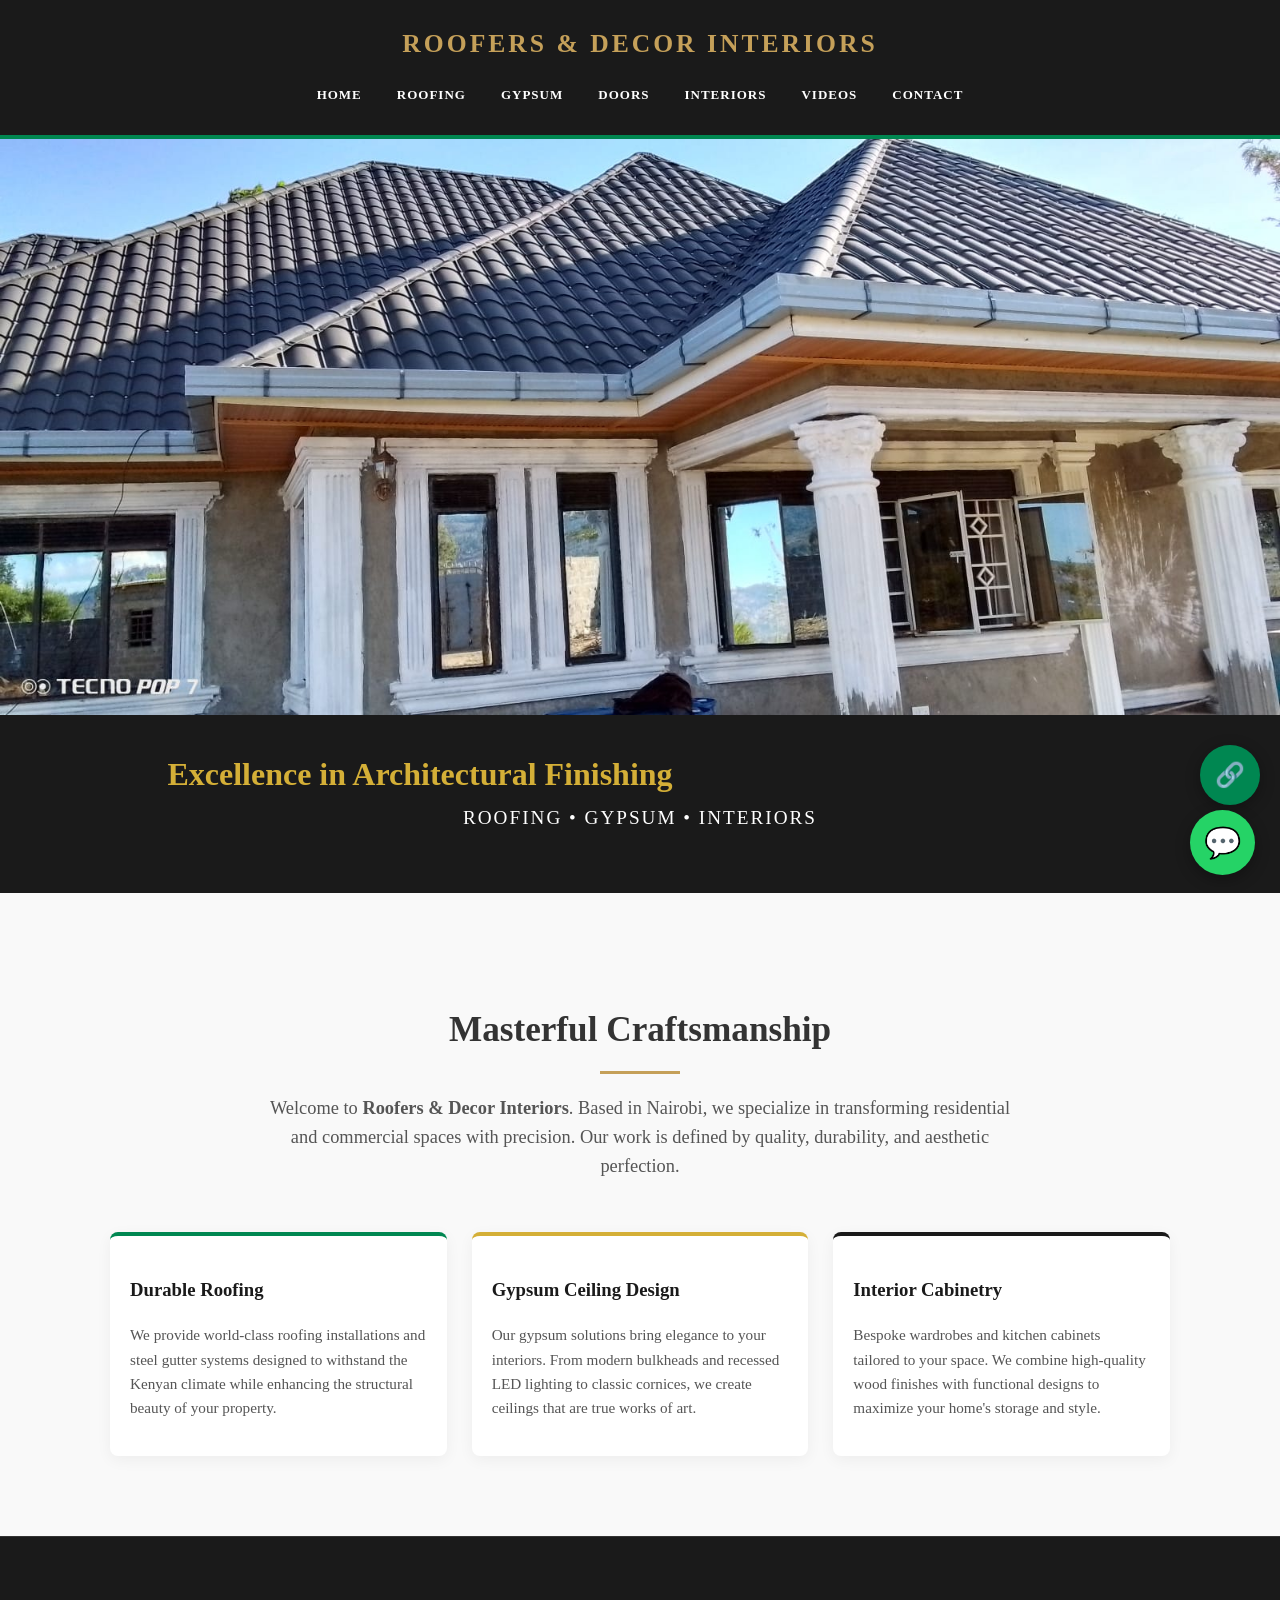
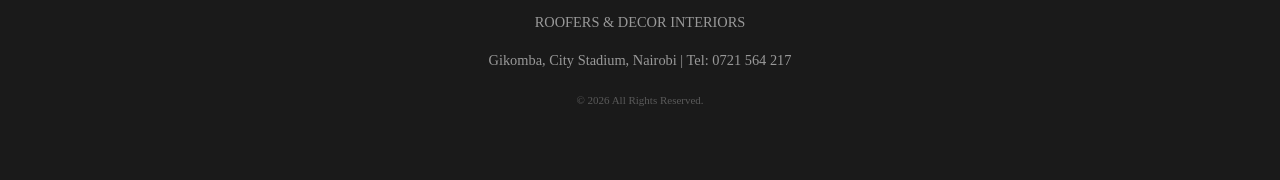
<file: index.html>
<!DOCTYPE html>
<html lang="en">
<head>
    <meta charset="UTF-8">
    <meta name="viewport" content="width=device-width, initial-scale=1.0">
    <title>Roofers & Decor Interiors | Professional Finishing Nairobi</title>
    <link rel="stylesheet" href="style.css">
    <style>
        /* Floating Share Button Styling */
        .share-btn {
            position: fixed;
            bottom: 95px; /* Positioned above the chat button */
            right: 20px;
            background: #008751; /* Kenyan Green */
            color: white;
            width: 60px;
            height: 60px;
            border-radius: 50%;
            display: flex;
            align-items: center;
            justify-content: center;
            font-size: 24px;
            text-decoration: none;
            z-index: 2000;
            box-shadow: 0 4px 15px rgba(0,0,0,0.3);
        }
    </style>
</head>
<body>

<header>
    <h1>ROOFERS & DECOR INTERIORS</h1>
    <nav>
        <a href="index.html">Home</a>
        <a href="roofing.html">Roofing</a>
        <a href="gypsum.html">Gypsum</a>
        <a href="doors.html">Doors</a>
        <a href="interiors.html">Interiors</a>
        <a href="gallery.html">Videos</a>
        <a href="contact.html">Contact</a>
    </nav>
</header>

<div class="hero" style="background: #1a1a1a; height: auto; padding: 0; display: block;">
    <img src="s/s-10.jpeg" alt="Roofers and Decor Main Project" style="width: 100%; height: auto; display: block;">
    <div style="padding: 40px 20px; text-align: center; background: #1a1a1a;">
        <h2 style="margin: 0; color: #D4AF37; font-size: 2rem;">Excellence in Architectural Finishing</h2>
        <p style="color: white; letter-spacing: 2px; margin-top: 10px;">ROOFING • GYPSUM • INTERIORS</p>
    </div>
</div>

<div class="section">
    <h2>Masterful Craftsmanship</h2>
    <p class="intro-text">
        Welcome to <strong>Roofers & Decor Interiors</strong>. Based in Nairobi, we specialize in transforming residential and commercial spaces with precision. Our work is defined by quality, durability, and aesthetic perfection.
    </p>

    <div class="grid">
        <div style="background: white; padding: 20px; border-radius: 8px; box-shadow: 0 4px 15px rgba(0,0,0,0.05); border-top: 4px solid #008751;">
            <h3 style="color: #1a1a1a;">Durable Roofing</h3>
            <p style="font-size: 0.95rem; color: #555;">We provide world-class roofing installations and steel gutter systems designed to withstand the Kenyan climate while enhancing the structural beauty of your property.</p>
        </div>

        <div style="background: white; padding: 20px; border-radius: 8px; box-shadow: 0 4px 15px rgba(0,0,0,0.05); border-top: 4px solid #D4AF37;">
            <h3 style="color: #1a1a1a;">Gypsum Ceiling Design</h3>
            <p style="font-size: 0.95rem; color: #555;">Our gypsum solutions bring elegance to your interiors. From modern bulkheads and recessed LED lighting to classic cornices, we create ceilings that are true works of art.</p>
        </div>

        <div style="background: white; padding: 20px; border-radius: 8px; box-shadow: 0 4px 15px rgba(0,0,0,0.05); border-top: 4px solid #1a1a1a;">
            <h3 style="color: #1a1a1a;">Interior Cabinetry</h3>
            <p style="font-size: 0.95rem; color: #555;">Bespoke wardrobes and kitchen cabinets tailored to your space. We combine high-quality wood finishes with functional designs to maximize your home's storage and style.</p>
        </div>
    </div>
</div>

<footer>
    <p>ROOFERS & DECOR INTERIORS</p>
    <p>Gikomba, City Stadium, Nairobi | Tel: 0721 564 217</p>
    <p style="margin-top:20px; font-size: 11px; opacity: 0.5;">&copy; 2026 All Rights Reserved.</p>
</footer>

<a class="share-btn" href="https://wa.me/?text=Hi%2C%20here%20is%20Roofers%20and%20Decor%20Interiors%2C%20specialists%20in%20transforming%20residential%20and%20commercial%20spaces%20with%20precision.%20View%20our%20services%20here%20https%3A%2F%2Fk.masomo.website" target="_blank">🔗</a>

<a class="whatsapp" href="https://wa.me/254721564217">💬</a>

</body>
</html>
</file>
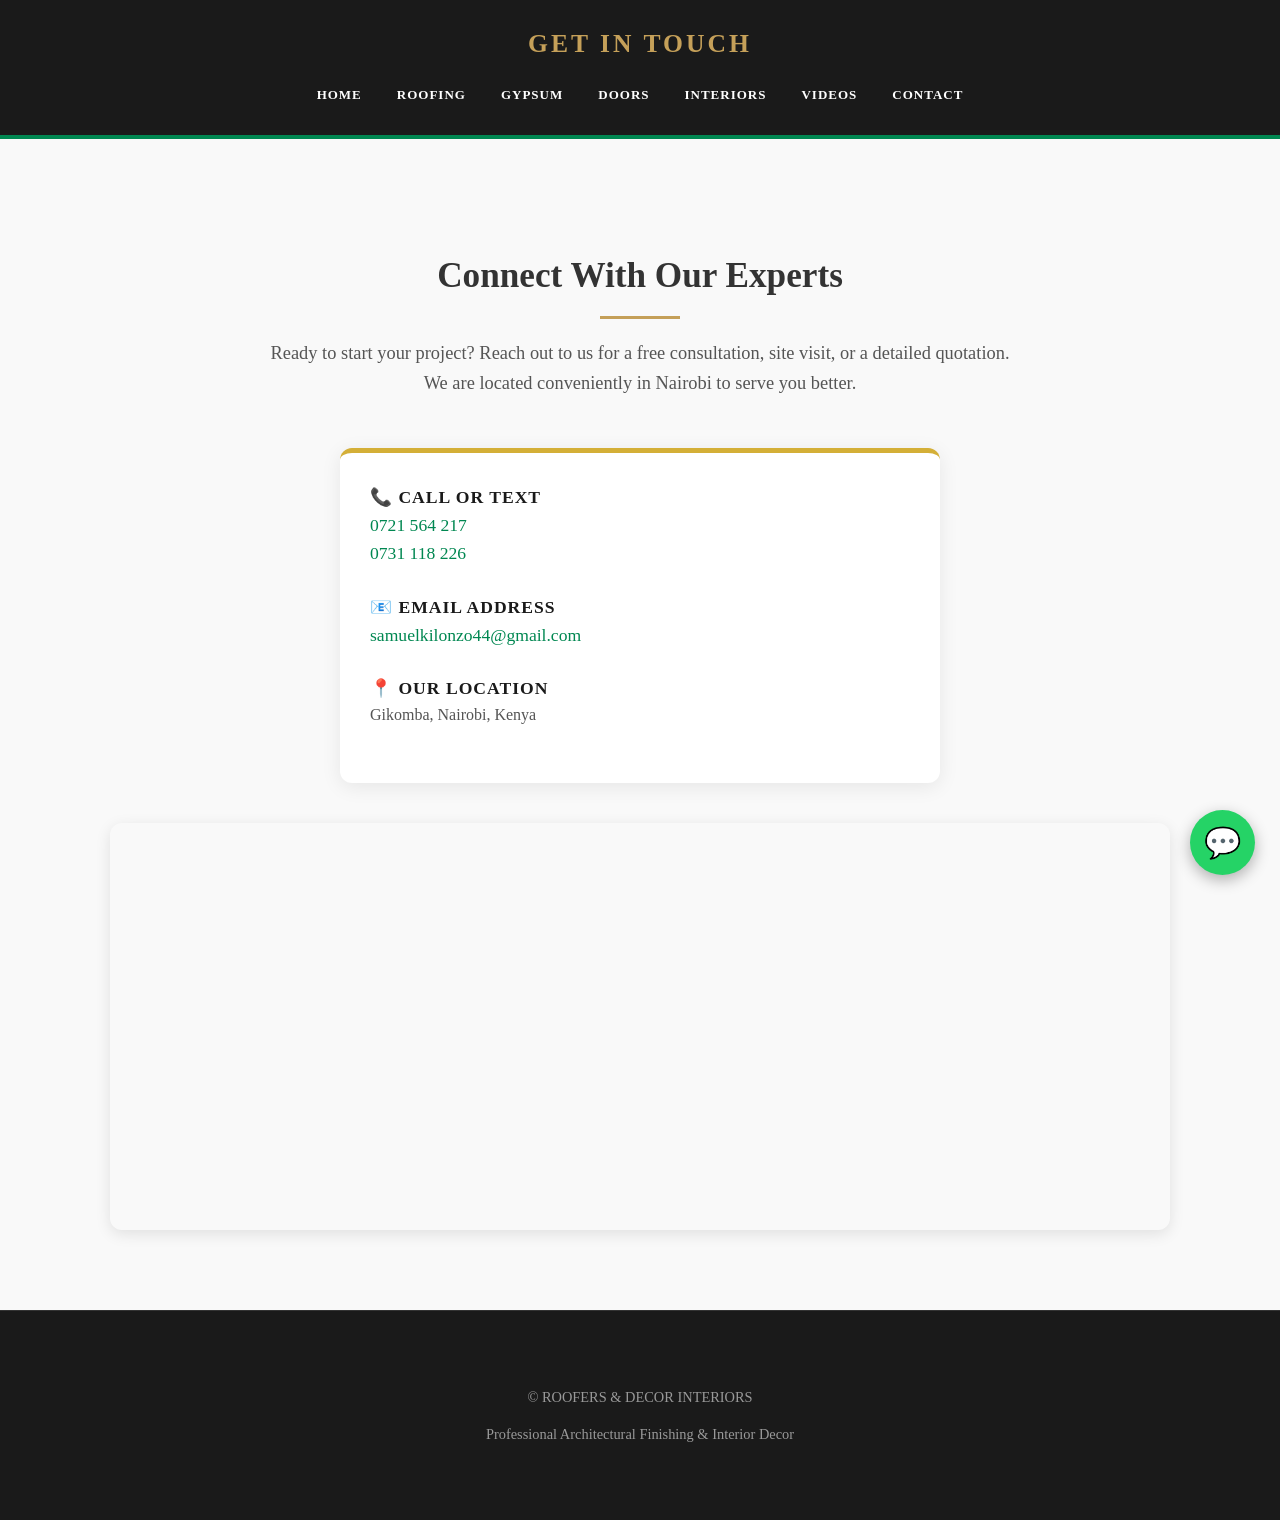
<file: contact.html>
<!DOCTYPE html>
<html lang="en">
<head>
    <meta charset="UTF-8">
    <meta name="viewport" content="width=device-width, initial-scale=1.0">
    <title>Contact Us | Roofers & Decor Interiors Nairobi</title>
    <link rel="stylesheet" href="style.css">
    <style>
        /* Specific contact styling to ensure a 'Classic' business card feel */
        .contact-container {
            background: white;
            padding: 30px;
            border-radius: 12px;
            box-shadow: 0 4px 20px rgba(0,0,0,0.08);
            max-width: 600px;
            margin: 0 auto 40px;
            border-top: 5px solid #D4AF37;
        }
        .contact-method {
            margin-bottom: 25px;
            display: flex;
            align-items: flex-start;
            gap: 15px;
        }
        .contact-method strong {
            display: block;
            color: #1a1a1a;
            font-size: 1.1rem;
            text-transform: uppercase;
            letter-spacing: 1px;
        }
        .contact-link {
            color: #008751;
            text-decoration: none;
            font-size: 1.1rem;
            font-weight: 500;
        }
        .map-box {
            border-radius: 12px;
            overflow: hidden;
            box-shadow: 0 4px 15px rgba(0,0,0,0.1);
        }
    </style>
</head>
<body>

<header>
    <h1>GET IN TOUCH</h1>
    <nav>
        <a href="index.html">Home</a>
        <a href="roofing.html">Roofing</a>
        <a href="gypsum.html">Gypsum</a>
        <a href="doors.html">Doors</a>
        <a href="interiors.html">Interiors</a>
        <a href="gallery.html">Videos</a>
        <a href="contact.html">Contact</a>
    </nav>
</header>

<div class="section">
    <h2>Connect With Our Experts</h2>
    <p class="intro-text">
        Ready to start your project? Reach out to us for a free consultation, site visit, or a detailed quotation. We are located conveniently in Nairobi to serve you better.
    </p>

    <div class="contact-container">
        <div class="contact-method">
            <div>
                <strong>📞 Call or Text</strong>
                <a href="tel:+254721564217" class="contact-link">0721 564 217</a><br>
                <a href="tel:+254731118226" class="contact-link">0731 118 226</a>
            </div>
        </div>

        <div class="contact-method">
            <div>
                <strong>📧 Email Address</strong>
                <a href="mailto:samuelkilonzo44@gmail.com" class="contact-link">samuelkilonzo44@gmail.com</a>
            </div>
        </div>

        <div class="contact-method">
            <div>
                <strong>📍 Our Location</strong>
                <span style="color: #555;">Gikomba, Nairobi, Kenya</span>
            </div>
        </div>
    </div>

    <div class="map-box">
        <iframe 
            src="https://www.google.com/maps/embed?pb=!1m18!1m12!1m3!1d3988.8165565152554!2d36.8378!3d-1.2867!2m3!1f0!2f0!3f0!3m2!1i1024!2i768!4f13.1!3m3!1m2!1s0x182f111800000001%3A0x0!2zMcKwMTcnMTIuMSJTIDM2wrA1MCcxNi4xIkU!5e0!3m2!1sen!2ske!4v1640000000000!5m2!1sen!2ske" 
            width="100%" height="400" style="border:0;" allowfullscreen="" loading="lazy">
        </iframe>
    </div>
</div>

<footer>
    <p>© ROOFERS & DECOR INTERIORS</p>
    <p>Professional Architectural Finishing & Interior Decor</p>
</footer>

<a class="whatsapp" href="https://wa.me/254721564217">💬</a>

</body>
</html>
</file>
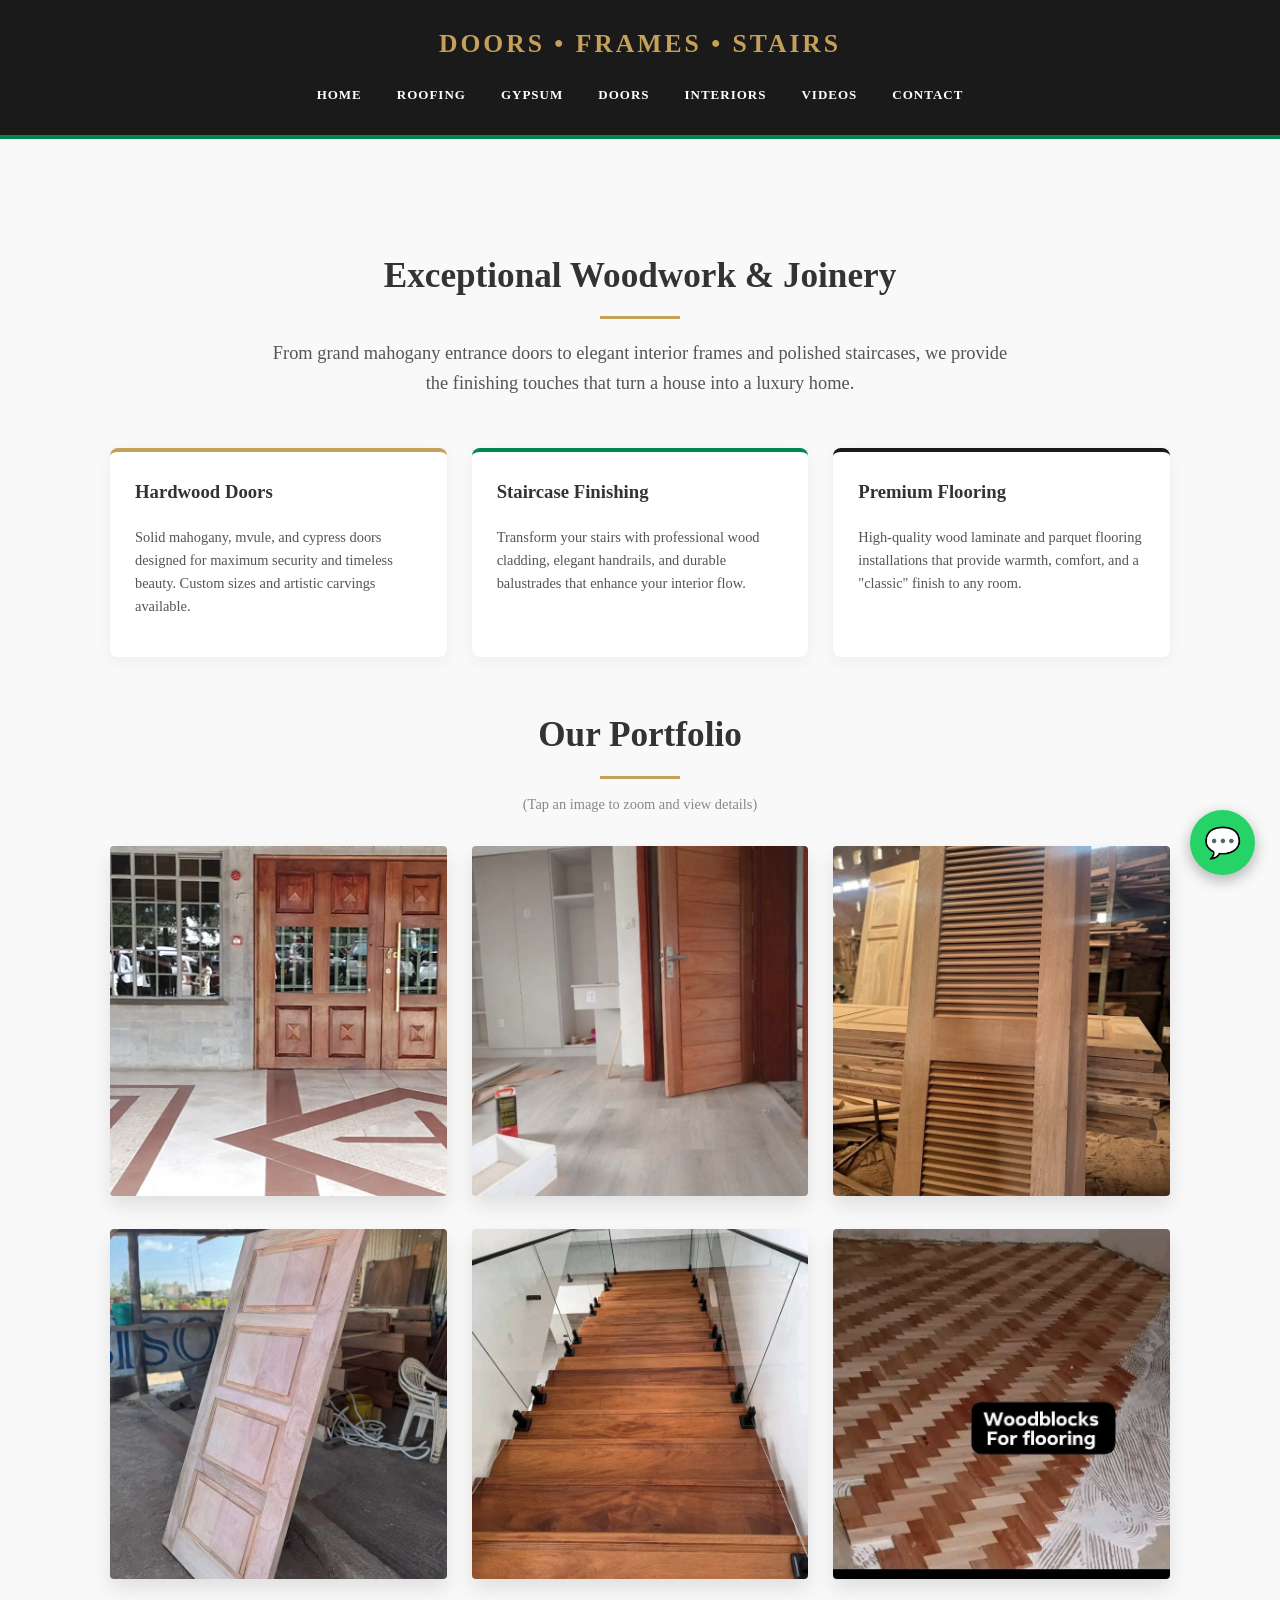
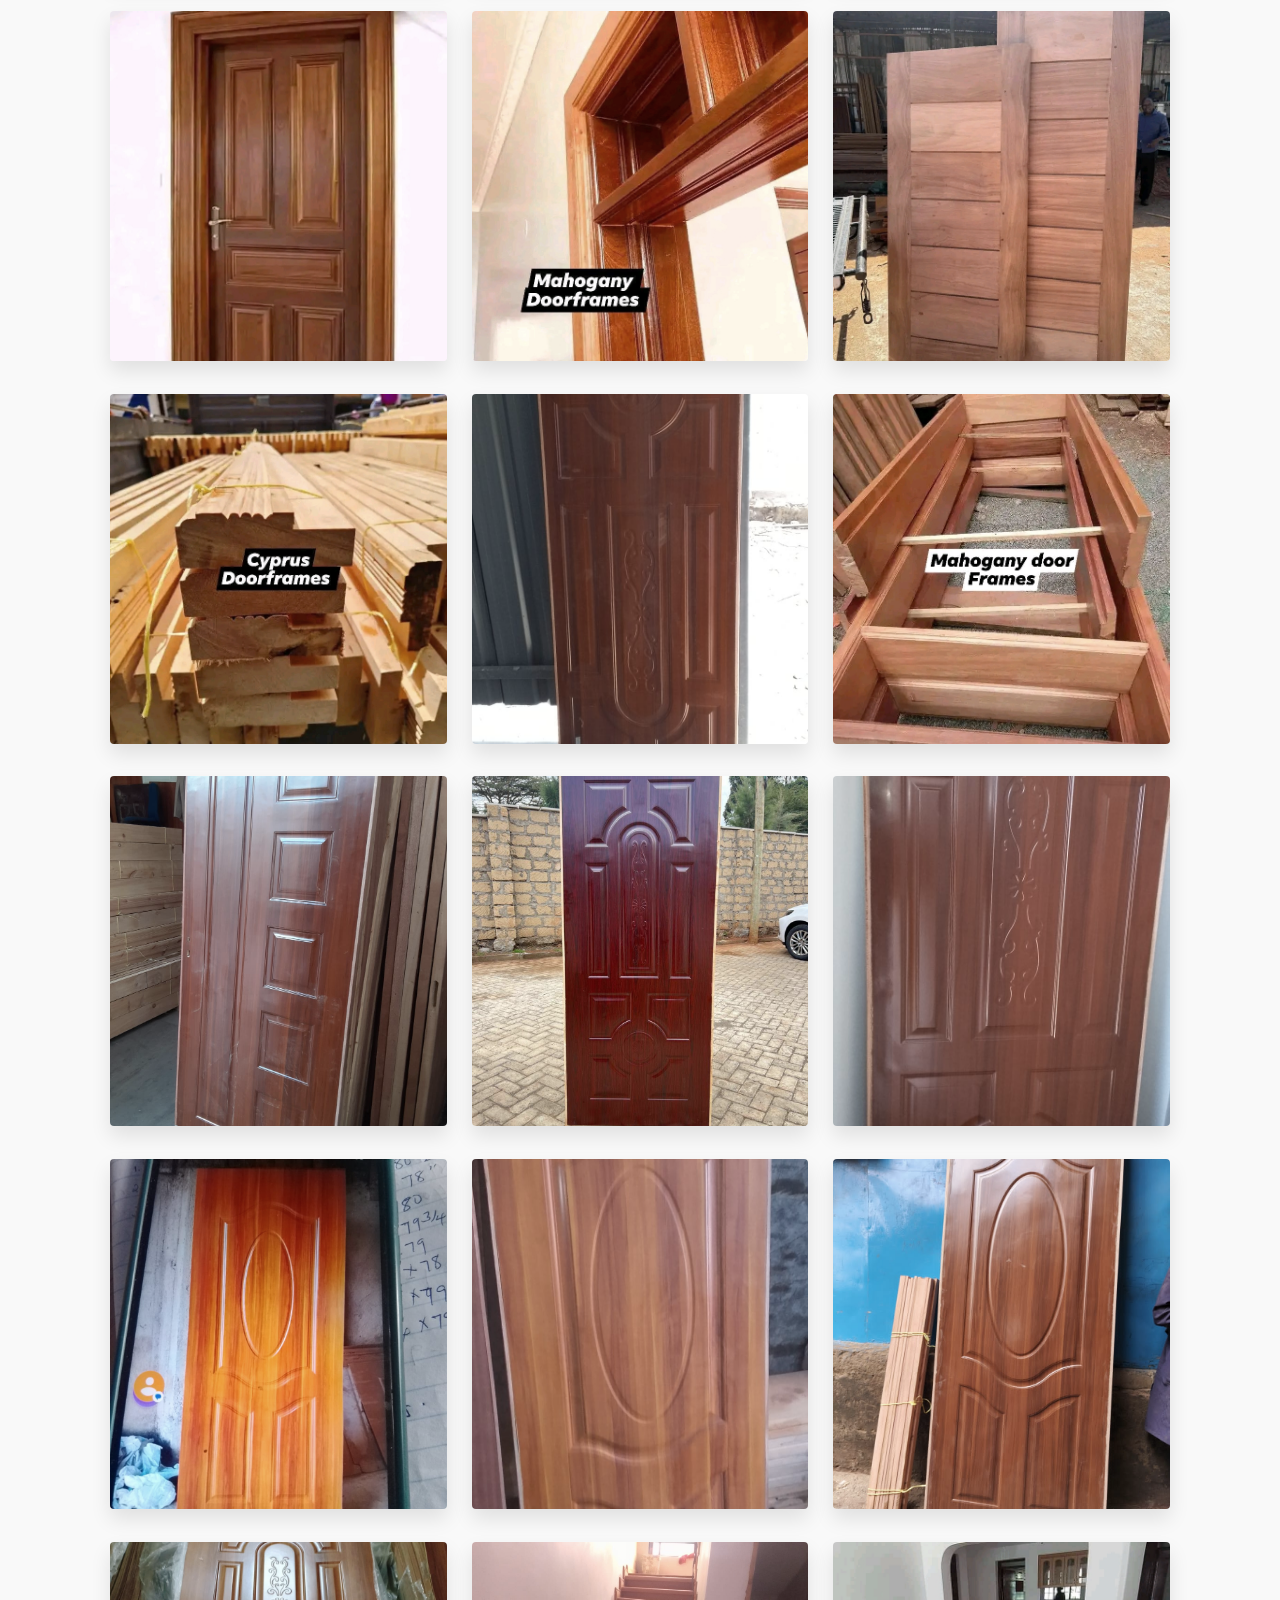
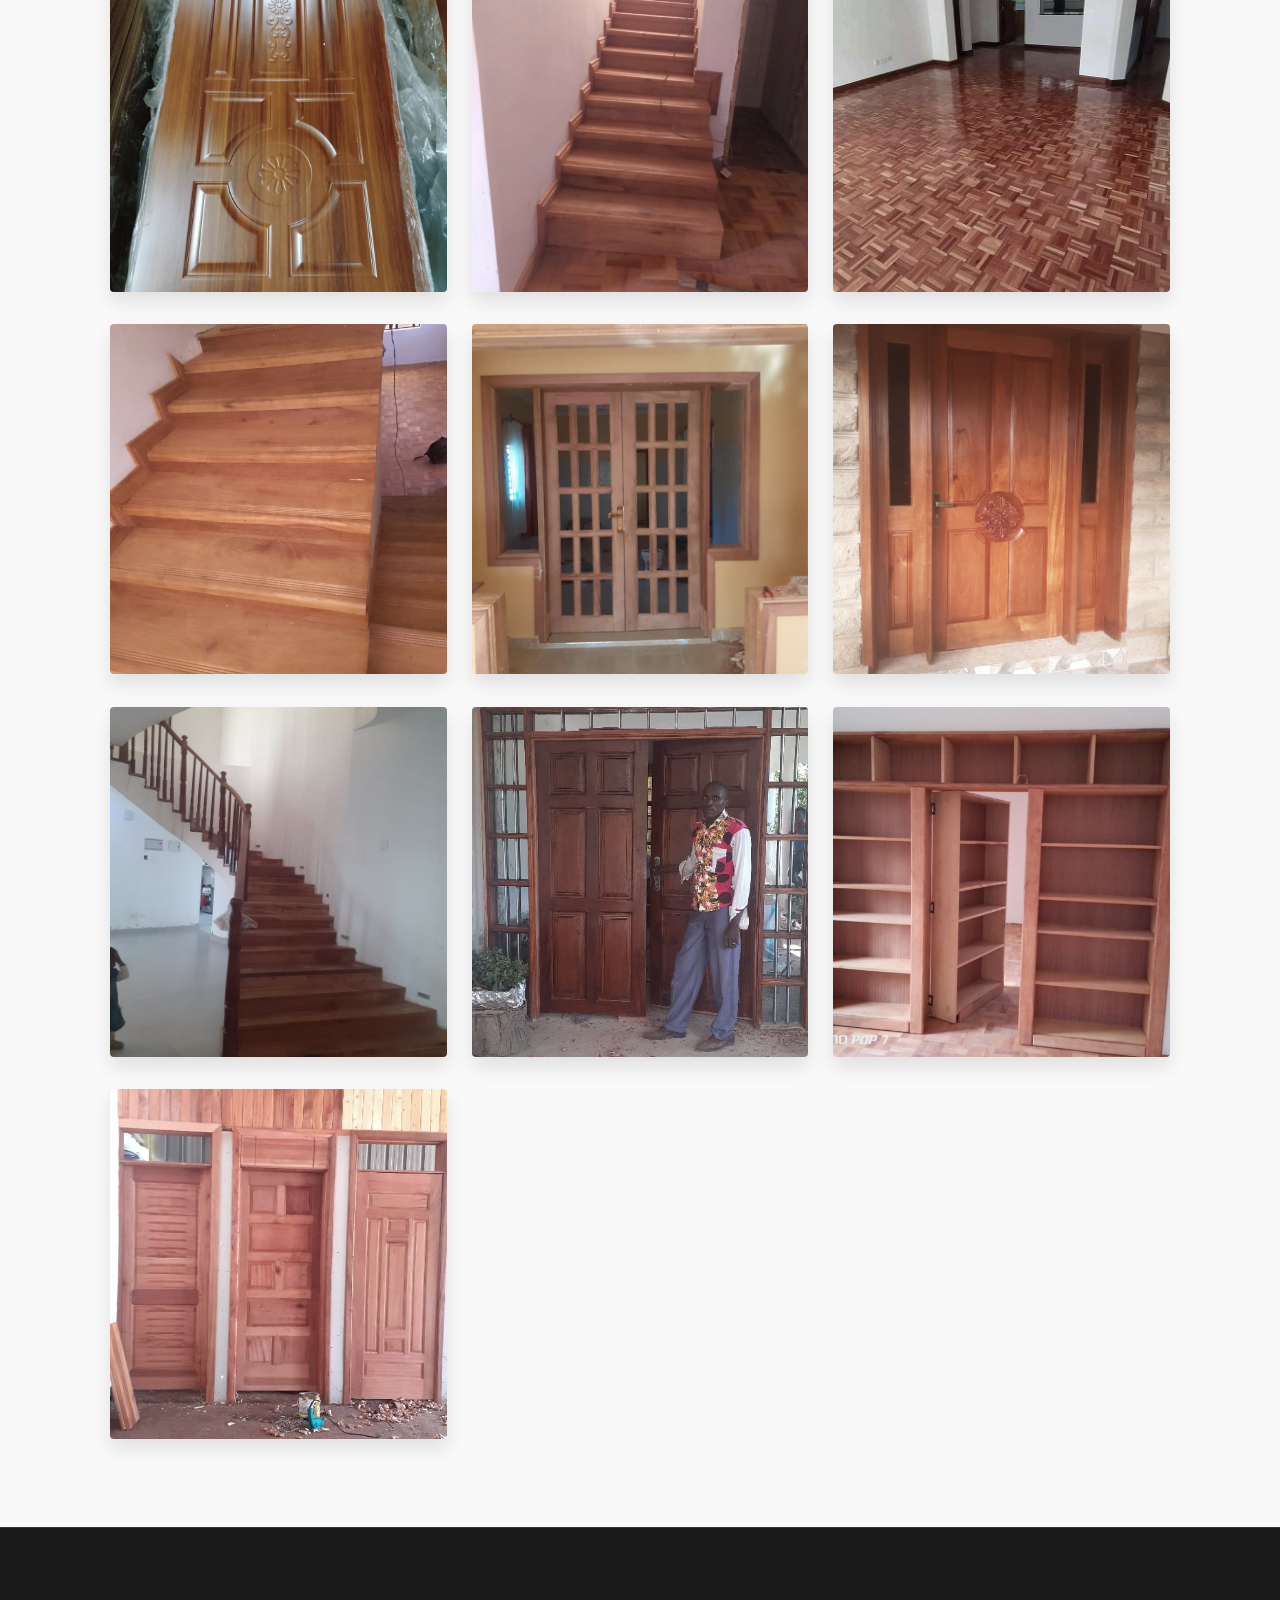
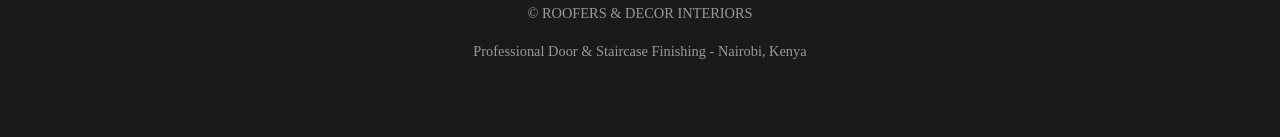
<file: doors.html>
<!DOCTYPE html>
<html lang="en">
<head>
    <meta charset="UTF-8">
    <meta name="viewport" content="width=device-width, initial-scale=1.0">
    <title>Premium Doors, Frames & Staircase Finishing | Roofers & Decor Interiors</title>
    <link rel="stylesheet" href="style.css">
</head>
<body>

<header>
    <h1>DOORS • FRAMES • STAIRS</h1>
    <nav>
        <a href="index.html">Home</a>
        <a href="roofing.html">Roofing</a>
        <a href="gypsum.html">Gypsum</a>
        <a href="doors.html">Doors</a>
        <a href="interiors.html">Interiors</a>
        <a href="gallery.html">Videos</a>
        <a href="contact.html">Contact</a>
    </nav>
</header>

<div class="section">
    <h2>Exceptional Woodwork & Joinery</h2>
    <p class="intro-text">
        From grand mahogany entrance doors to elegant interior frames and polished staircases, we provide the finishing touches that turn a house into a luxury home.
    </p>

    <div class="grid" style="margin-bottom: 50px;">
        <div style="background: white; padding: 25px; border-radius: 8px; border-top: 4px solid #c5a059; box-shadow: 0 4px 15px rgba(0,0,0,0.05);">
            <h3 style="margin-top:0;">Hardwood Doors</h3>
            <p style="font-size: 0.9rem; color: #555;">Solid mahogany, mvule, and cypress doors designed for maximum security and timeless beauty. Custom sizes and artistic carvings available.</p>
        </div>
        <div style="background: white; padding: 25px; border-radius: 8px; border-top: 4px solid #008751; box-shadow: 0 4px 15px rgba(0,0,0,0.05);">
            <h3 style="margin-top:0;">Staircase Finishing</h3>
            <p style="font-size: 0.9rem; color: #555;">Transform your stairs with professional wood cladding, elegant handrails, and durable balustrades that enhance your interior flow.</p>
        </div>
        <div style="background: white; padding: 25px; border-radius: 8px; border-top: 4px solid #1a1a1a; box-shadow: 0 4px 15px rgba(0,0,0,0.05);">
            <h3 style="margin-top:0;">Premium Flooring</h3>
            <p style="font-size: 0.9rem; color: #555;">High-quality wood laminate and parquet flooring installations that provide warmth, comfort, and a "classic" finish to any room.</p>
        </div>
    </div>

    <h2 style="margin-bottom: 10px;">Our Portfolio</h2>
    <p style="text-align:center; color: #888; font-size: 0.9rem; margin-bottom: 30px;">(Tap an image to zoom and view details)</p>

    <div class="grid">
        <a href="d/door-1.jpeg" target="_blank"><img src="d/door-1.jpeg" alt="Hardwood Door 1"></a>
        <a href="d/door-2.jpeg" target="_blank"><img src="d/door-2.jpeg" alt="Hardwood Door 2"></a>
        <a href="d/door-3.jpeg" target="_blank"><img src="d/door-3.jpeg" alt="Interior Frame 3"></a>
        <a href="d/door-4.jpeg" target="_blank"><img src="d/door-4.jpeg" alt="Staircase Design 4"></a>
        <a href="d/door-5.jpeg" target="_blank"><img src="d/door-5.jpeg" alt="Door Design 5"></a>
        <a href="d/door-6.jpeg" target="_blank"><img src="d/door-6.jpeg" alt="Door Design 6"></a>
        <a href="d/door-7.jpeg" target="_blank"><img src="d/door-7.jpeg" alt="Door Design 7"></a>
        <a href="d/door-8.jpeg" target="_blank"><img src="d/door-8.jpeg" alt="Door Design 8"></a>
        <a href="d/door-9.jpeg" target="_blank"><img src="d/door-9.jpeg" alt="Door Design 9"></a>
        <a href="d/door-10.jpeg" target="_blank"><img src="d/door-10.jpeg" alt="Door Design 10"></a>
        <a href="d/door-11.jpeg" target="_blank"><img src="d/door-11.jpeg" alt="Door Design 11"></a>
        <a href="d/door-12.jpeg" target="_blank"><img src="d/door-12.jpeg" alt="Door Design 12"></a>
        <a href="d/door-13.jpeg" target="_blank"><img src="d/door-13.jpeg" alt="Door Design 13"></a>
        <a href="d/door-14.jpeg" target="_blank"><img src="d/door-14.jpeg" alt="Door Design 14"></a>
        <a href="d/door-15.jpeg" target="_blank"><img src="d/door-15.jpeg" alt="Door Design 15"></a>
        <a href="d/door-16.jpeg" target="_blank"><img src="d/door-16.jpeg" alt="Door Design 16"></a>
        <a href="d/door-17.jpeg" target="_blank"><img src="d/door-17.jpeg" alt="Door Design 17"></a>
        <a href="d/door-18.jpeg" target="_blank"><img src="d/door-18.jpeg" alt="Door Design 18"></a>
        <a href="d/door-19.jpeg" target="_blank"><img src="d/door-19.jpeg" alt="Door Design 19"></a>
        <a href="d/door-20.jpeg" target="_blank"><img src="d/door-20.jpeg" alt="Door Design 20"></a>
        <a href="d/door-21.jpeg" target="_blank"><img src="d/door-21.jpeg" alt="Door Design 21"></a>
        <a href="d/door-22.jpeg" target="_blank"><img src="d/door-22.jpeg" alt="Door Design 22"></a>
        <a href="d/door-23.jpeg" target="_blank"><img src="d/door-23.jpeg" alt="Door Design 23"></a>
        <a href="d/door-24.jpeg" target="_blank"><img src="d/door-24.jpeg" alt="Door Design 24"></a>
        <a href="d/door-25.jpeg" target="_blank"><img src="d/door-25.jpeg" alt="Door Design 25"></a>
        <a href="d/door-26.jpeg" target="_blank"><img src="d/door-26.jpeg" alt="Door Design 26"></a>
        <a href="d/door-27.jpeg" target="_blank"><img src="d/door-27.jpeg" alt="Door Design 27"></a>
        <a href="d/door-28.jpeg" target="_blank"><img src="d/door-28.jpeg" alt="Door Design 28"></a>
    </div>
</div>

<footer>
    <p>© ROOFERS & DECOR INTERIORS</p>
    <p>Professional Door & Staircase Finishing - Nairobi, Kenya</p>
</footer>

<a class="whatsapp" href="https://wa.me/254721564217">💬</a>

</body>
</html>
</file>
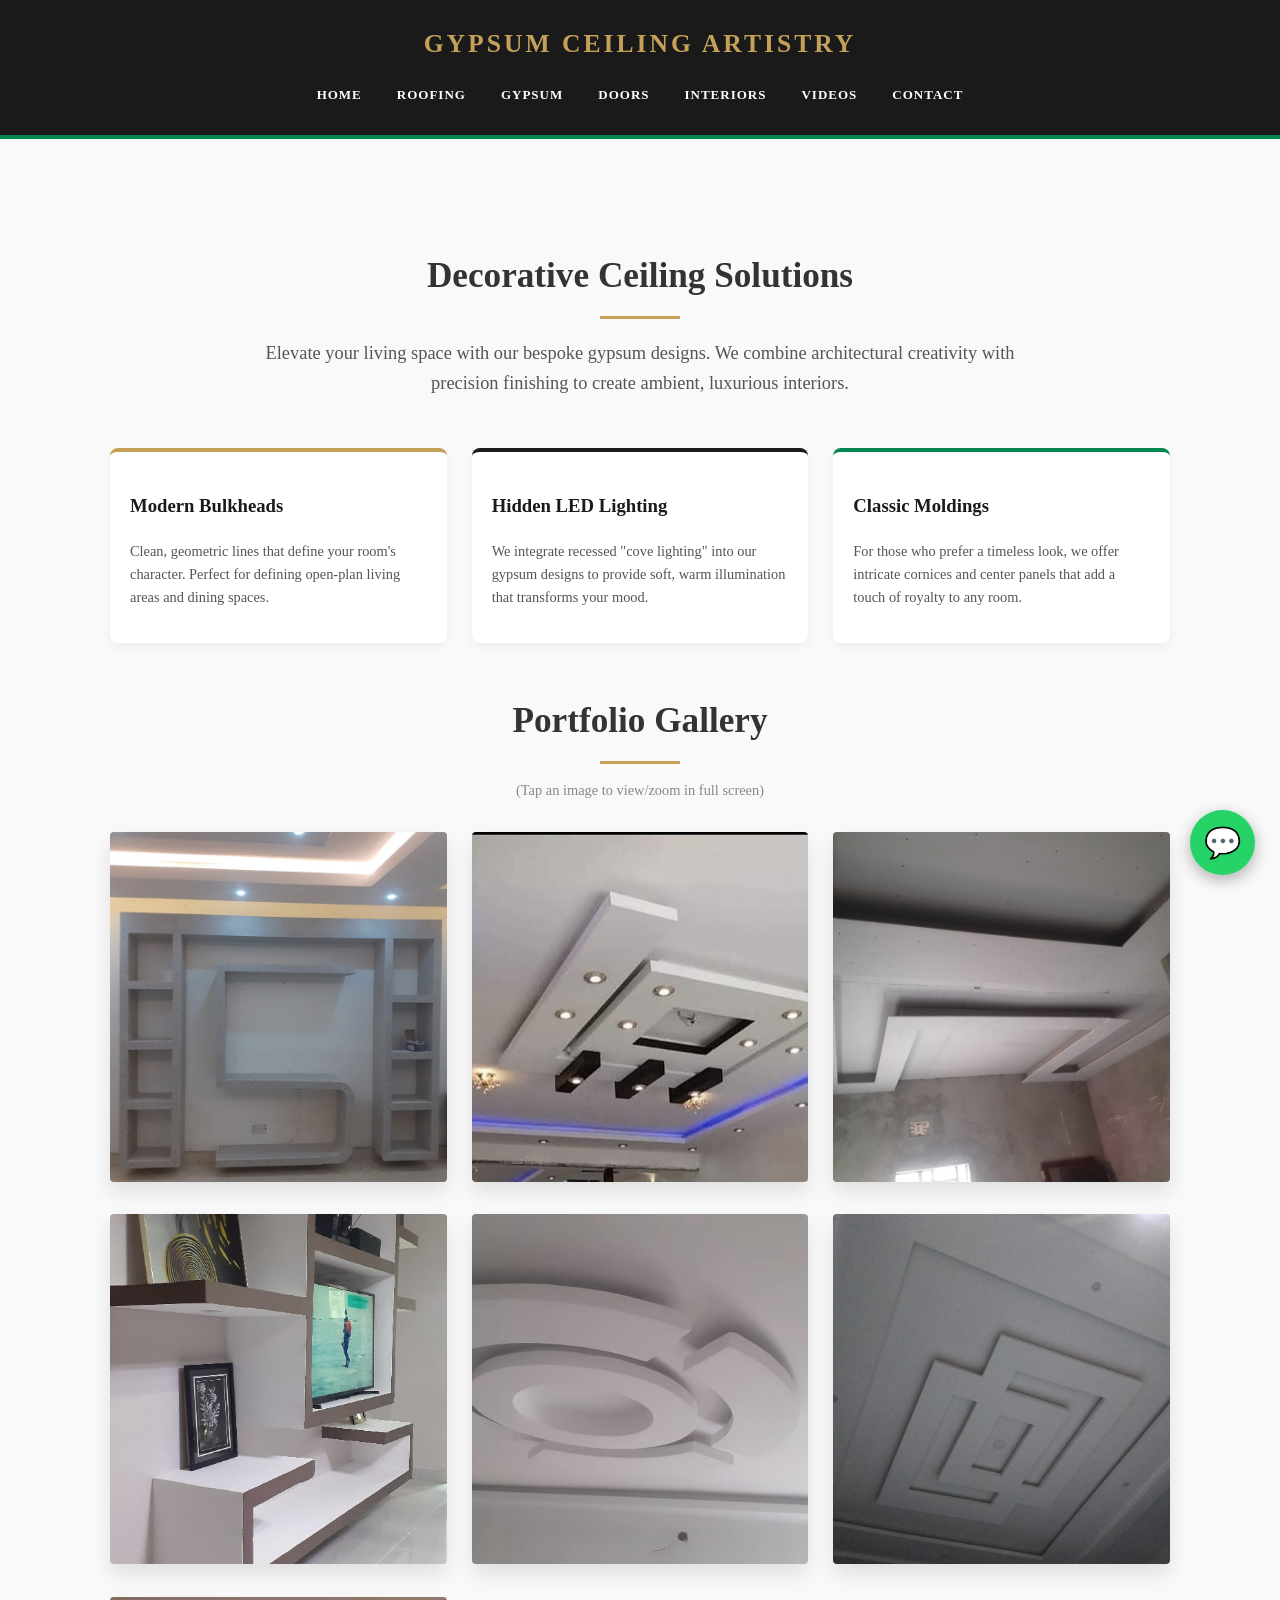
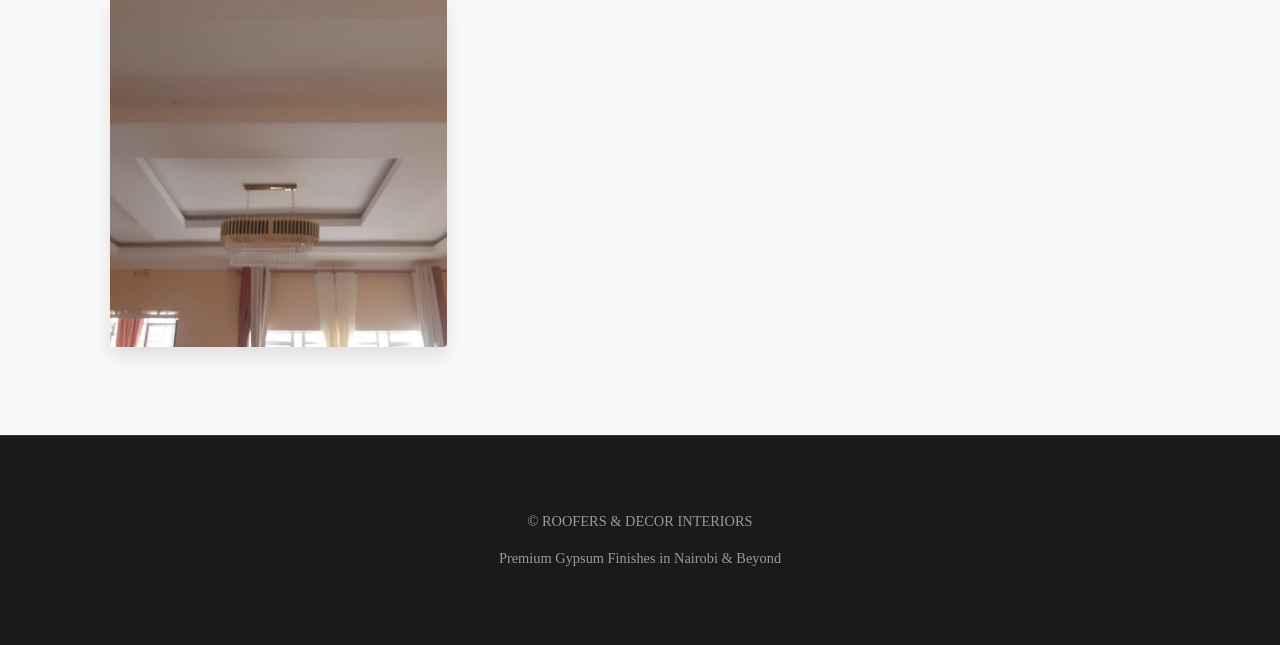
<file: gypsum.html>
<!DOCTYPE html>
<html lang="en">
<head>
    <meta charset="UTF-8">
    <meta name="viewport" content="width=device-width, initial-scale=1.0">
    <title>Modern Gypsum Ceiling Designs | Roofers & Decor Interiors</title>
    <link rel="stylesheet" href="style.css">
</head>
<body>

<header>
    <h1>GYPSUM CEILING ARTISTRY</h1>
    <nav>
        <a href="index.html">Home</a>
        <a href="roofing.html">Roofing</a>
        <a href="gypsum.html">Gypsum</a>
        <a href="doors.html">Doors</a>
        <a href="interiors.html">Interiors</a>
        <a href="gallery.html">Videos</a>
        <a href="contact.html">Contact</a>
    </nav>
</header>

<div class="section">
    <h2>Decorative Ceiling Solutions</h2>
    <p class="intro-text">
        Elevate your living space with our bespoke gypsum designs. We combine architectural creativity with precision finishing to create ambient, luxurious interiors.
    </p>

    <div class="grid" style="margin-bottom: 50px;">
        <div style="background: white; padding: 20px; border-radius: 8px; border-top: 4px solid #c5a059; box-shadow: 0 4px 10px rgba(0,0,0,0.05);">
            <h3 style="color: #1a1a1a;">Modern Bulkheads</h3>
            <p style="font-size: 0.9rem; color: #555;">Clean, geometric lines that define your room's character. Perfect for defining open-plan living areas and dining spaces.</p>
        </div>
        <div style="background: white; padding: 20px; border-radius: 8px; border-top: 4px solid #1a1a1a; box-shadow: 0 4px 10px rgba(0,0,0,0.05);">
            <h3 style="color: #1a1a1a;">Hidden LED Lighting</h3>
            <p style="font-size: 0.9rem; color: #555;">We integrate recessed "cove lighting" into our gypsum designs to provide soft, warm illumination that transforms your mood.</p>
        </div>
        <div style="background: white; padding: 20px; border-radius: 8px; border-top: 4px solid #008751; box-shadow: 0 4px 10px rgba(0,0,0,0.05);">
            <h3 style="color: #1a1a1a;">Classic Moldings</h3>
            <p style="font-size: 0.9rem; color: #555;">For those who prefer a timeless look, we offer intricate cornices and center panels that add a touch of royalty to any room.</p>
        </div>
    </div>

    <h2 style="margin-bottom: 10px;">Portfolio Gallery</h2>
    <p style="text-align:center; color: #888; font-size: 0.9rem; margin-bottom: 30px;">(Tap an image to view/zoom in full screen)</p>

    <div class="grid">
        <a href="g/g-1.jpeg" target="_blank"><img src="g/g-1.jpeg" alt="Gypsum Design 1"></a>
        <a href="g/g-2.jpeg" target="_blank"><img src="g/g-2.jpeg" alt="Gypsum Design 2"></a>
        <a href="g/g-3.jpeg" target="_blank"><img src="g/g-3.jpeg" alt="Gypsum Design 3"></a>
        <a href="g/g-4.jpeg" target="_blank"><img src="g/g-4.jpeg" alt="Gypsum Design 4"></a>
        <a href="g/g-5.jpeg" target="_blank"><img src="g/g-5.jpeg" alt="Gypsum Design 5"></a>
        <a href="g/g-6.jpeg" target="_blank"><img src="g/g-6.jpeg" alt="Gypsum Design 6"></a>
        <a href="g/g-7.jpeg" target="_blank"><img src="g/g-7.jpeg" alt="Gypsum Design 7"></a>
    </div>
</div>

<footer>
    <p>© ROOFERS & DECOR INTERIORS</p>
    <p>Premium Gypsum Finishes in Nairobi & Beyond</p>
</footer>

<a class="whatsapp" href="https://wa.me/254721564217">💬</a>

</body>
</html>
</file>
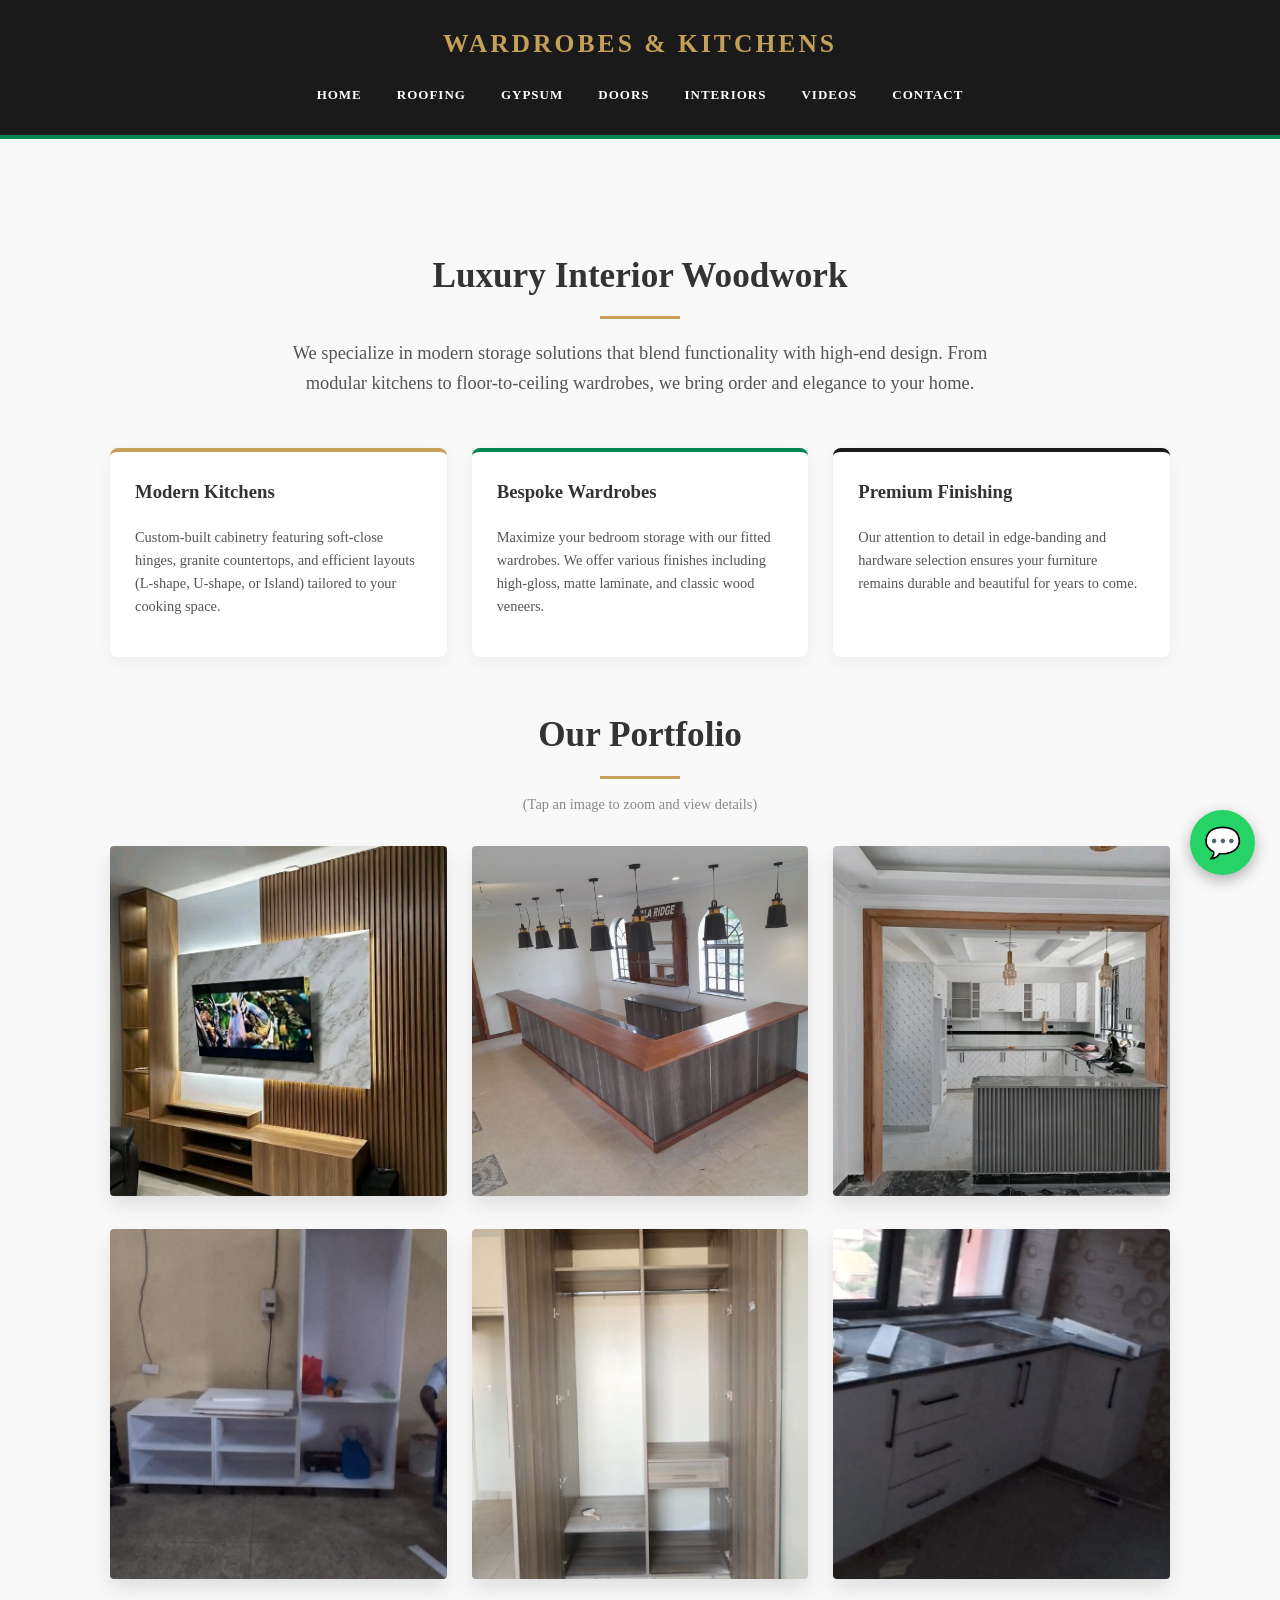
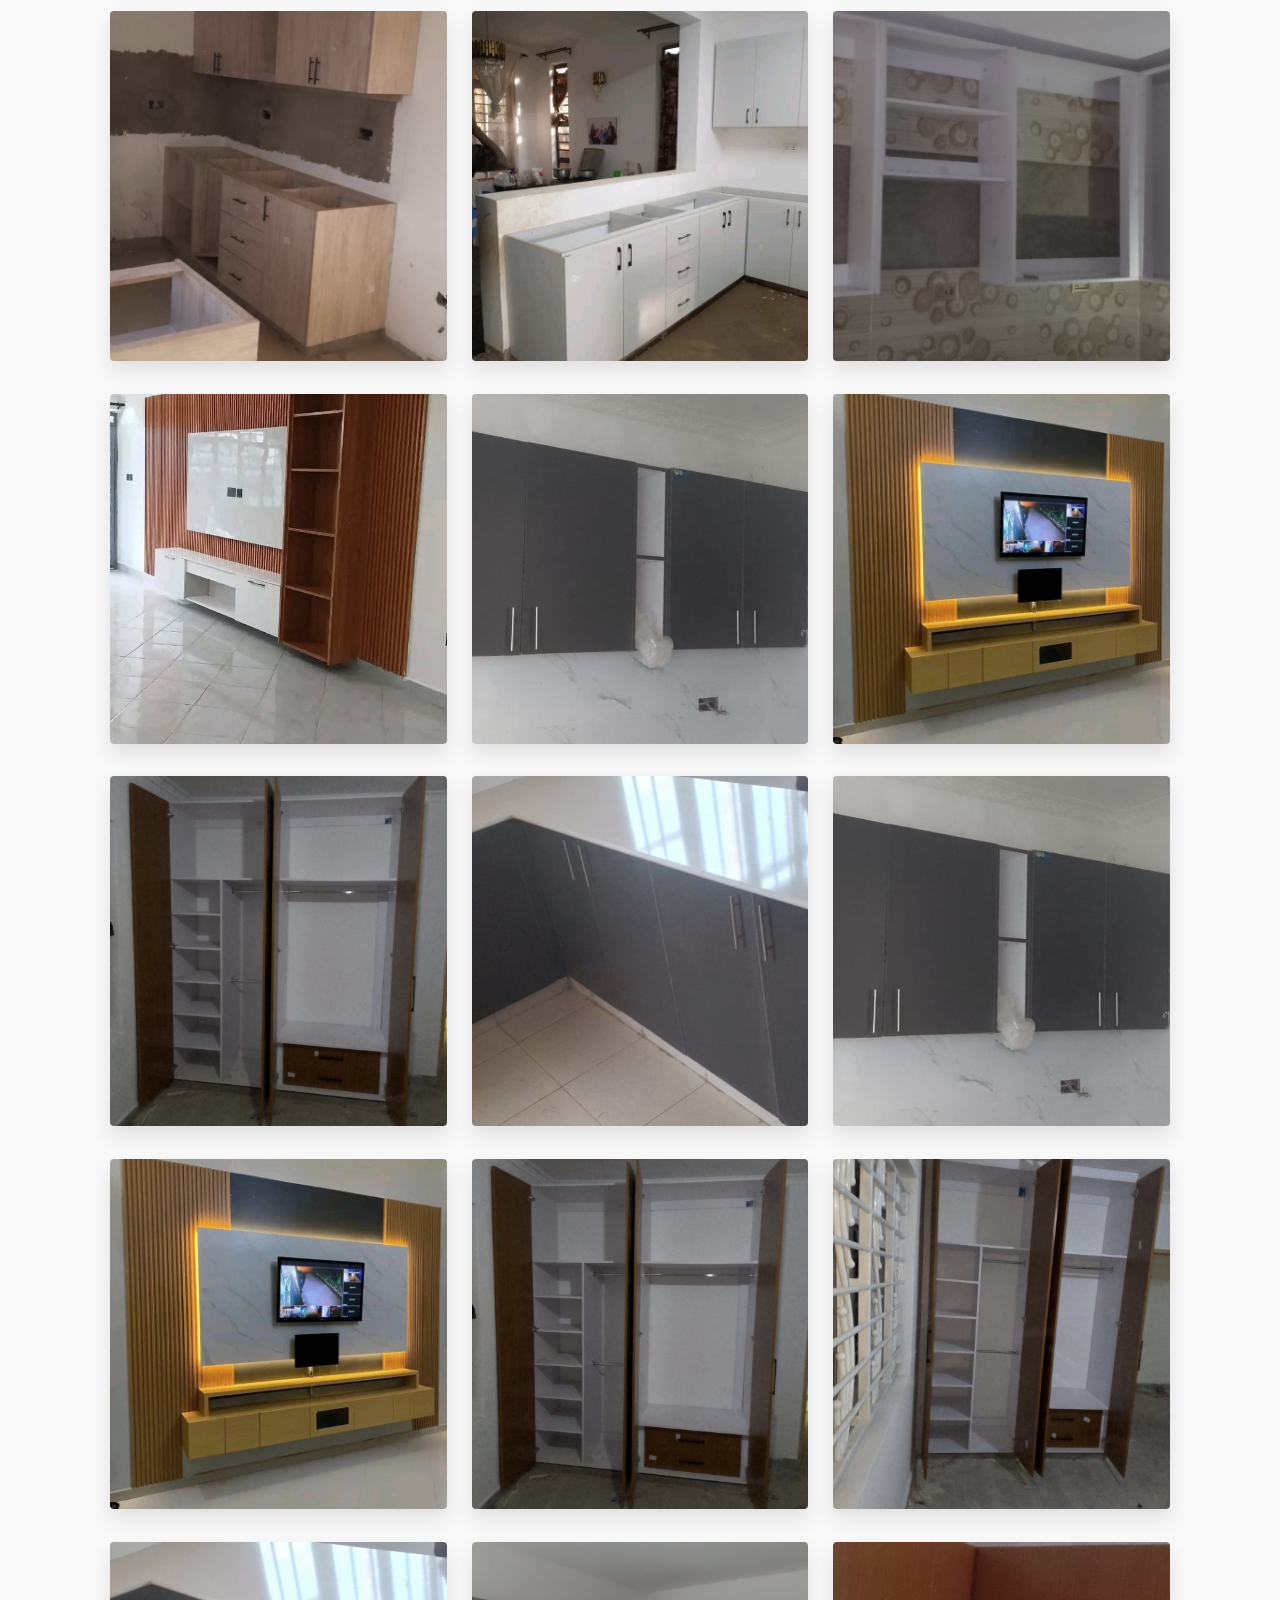
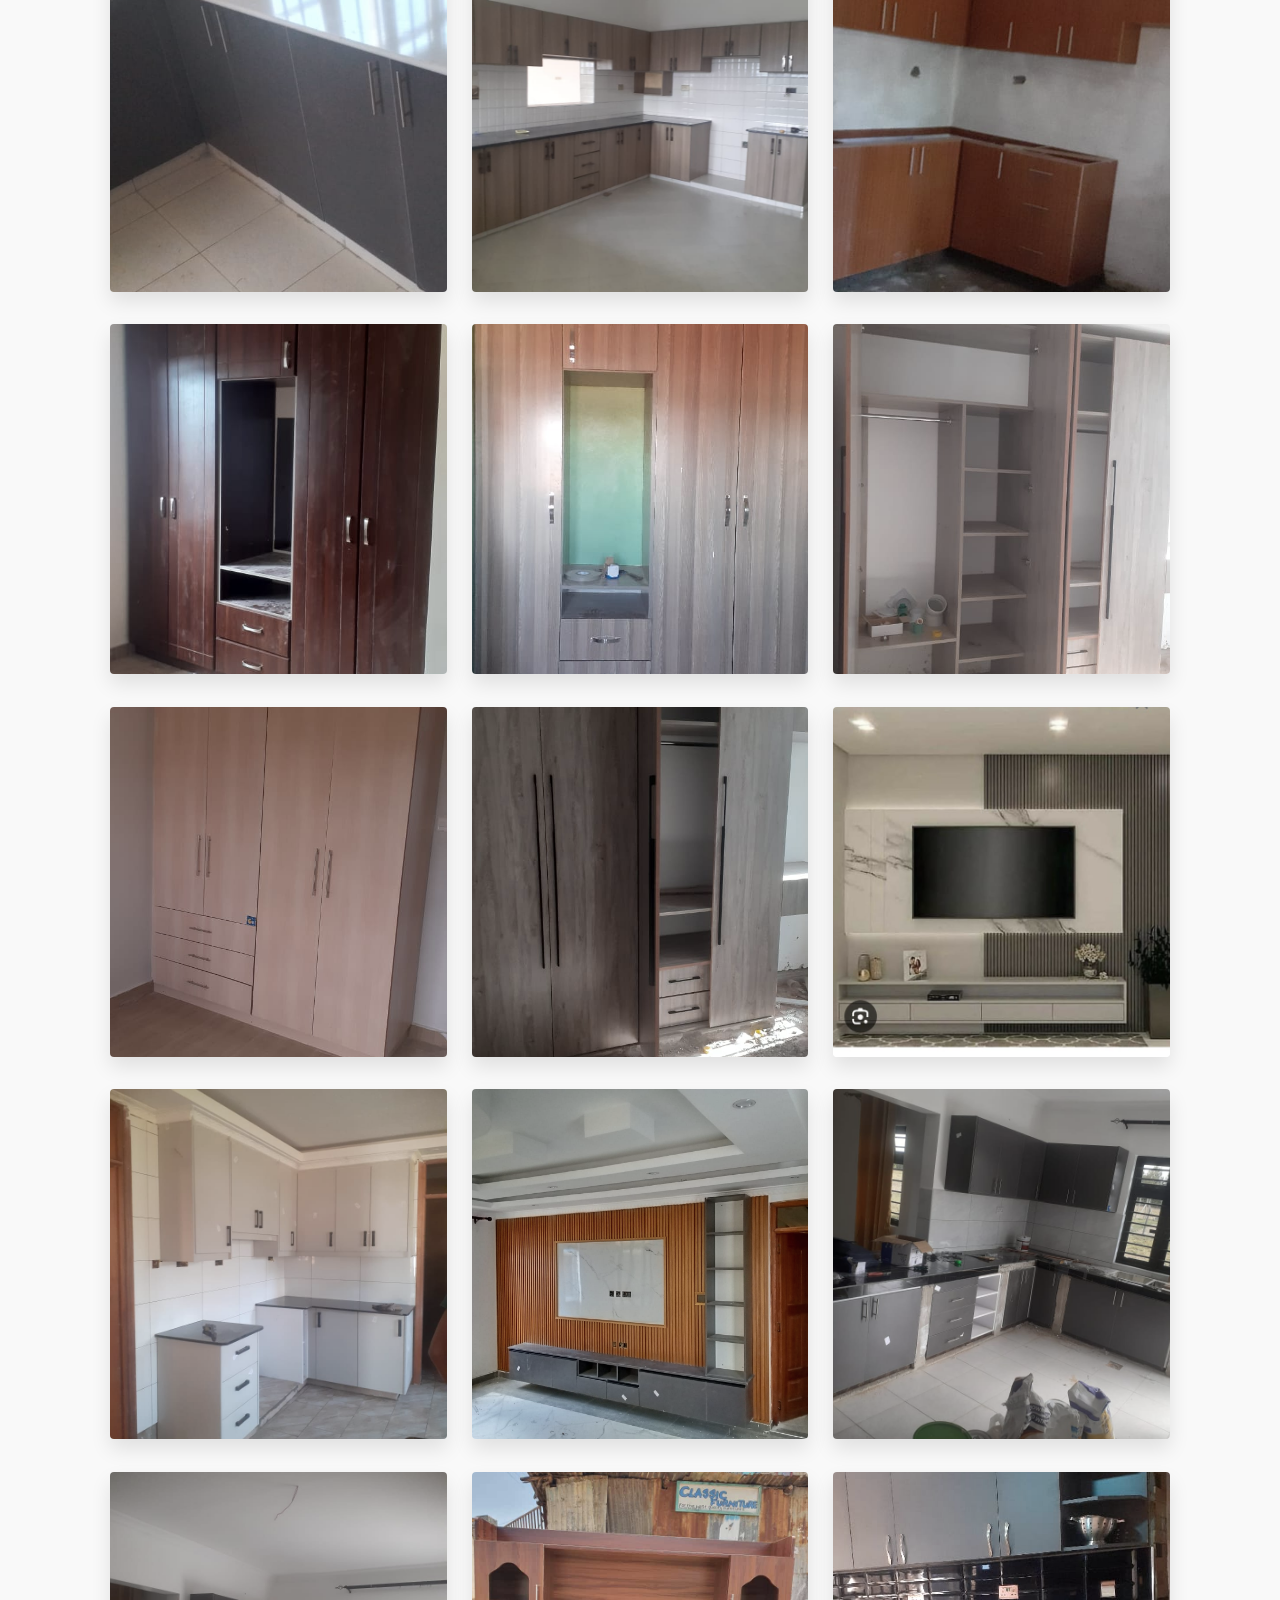
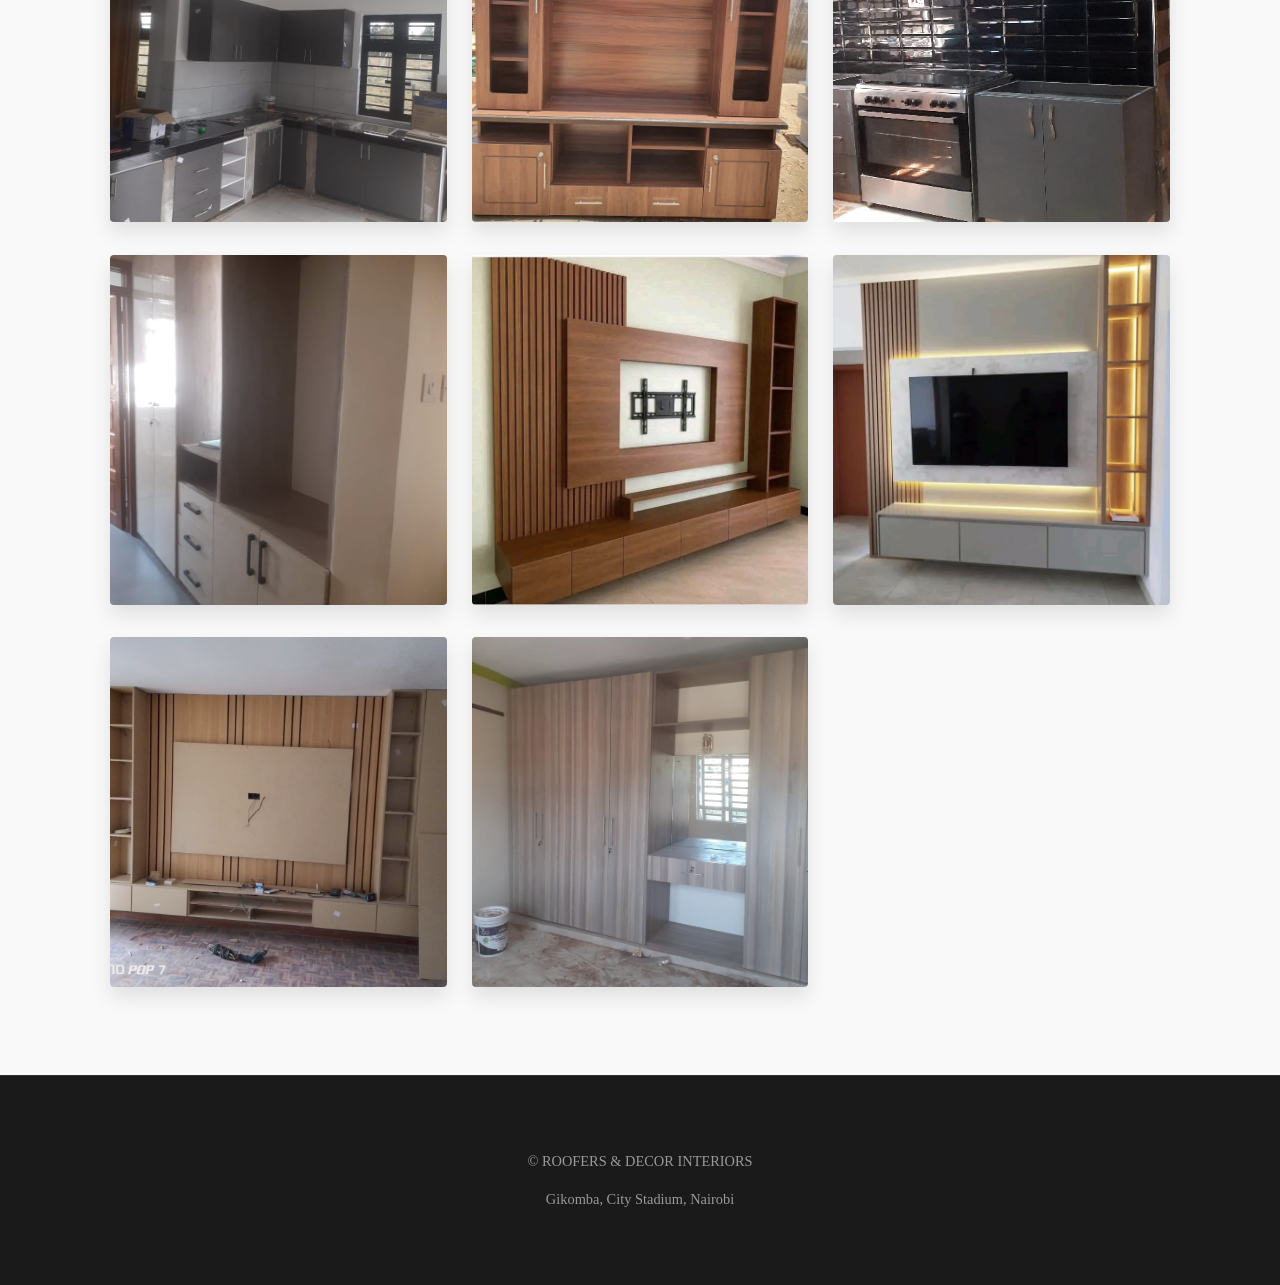
<file: interiors.html>
<!DOCTYPE html>
<html lang="en">
<head>
    <meta charset="UTF-8">
    <meta name="viewport" content="width=device-width, initial-scale=1.0">
    <title>Bespoke Wardrobes & Kitchen Cabinets | Roofers & Decor Interiors</title>
    <link rel="stylesheet" href="style.css">
</head>
<body>

<header>
    <h1>WARDROBES & KITCHENS</h1>
    <nav>
        <a href="index.html">Home</a>
        <a href="roofing.html">Roofing</a>
        <a href="gypsum.html">Gypsum</a>
        <a href="doors.html">Doors</a>
        <a href="interiors.html">Interiors</a>
        <a href="gallery.html">Videos</a>
        <a href="contact.html">Contact</a>
    </nav>
</header>

<div class="section">
    <h2>Luxury Interior Woodwork</h2>
    <p class="intro-text">
        We specialize in modern storage solutions that blend functionality with high-end design. From modular kitchens to floor-to-ceiling wardrobes, we bring order and elegance to your home.
    </p>

    <div class="grid" style="margin-bottom: 50px;">
        <div style="background: white; padding: 25px; border-radius: 8px; border-top: 4px solid #c5a059; box-shadow: 0 4px 15px rgba(0,0,0,0.05);">
            <h3 style="margin-top:0;">Modern Kitchens</h3>
            <p style="font-size: 0.9rem; color: #555;">Custom-built cabinetry featuring soft-close hinges, granite countertops, and efficient layouts (L-shape, U-shape, or Island) tailored to your cooking space.</p>
        </div>
        <div style="background: white; padding: 25px; border-radius: 8px; border-top: 4px solid #008751; box-shadow: 0 4px 15px rgba(0,0,0,0.05);">
            <h3 style="margin-top:0;">Bespoke Wardrobes</h3>
            <p style="font-size: 0.9rem; color: #555;">Maximize your bedroom storage with our fitted wardrobes. We offer various finishes including high-gloss, matte laminate, and classic wood veneers.</p>
        </div>
        <div style="background: white; padding: 25px; border-radius: 8px; border-top: 4px solid #1a1a1a; box-shadow: 0 4px 15px rgba(0,0,0,0.05);">
            <h3 style="margin-top:0;">Premium Finishing</h3>
            <p style="font-size: 0.9rem; color: #555;">Our attention to detail in edge-banding and hardware selection ensures your furniture remains durable and beautiful for years to come.</p>
        </div>
    </div>

    <h2 style="margin-bottom: 10px;">Our Portfolio</h2>
    <p style="text-align:center; color: #888; font-size: 0.9rem; margin-bottom: 30px;">(Tap an image to zoom and view details)</p>

    <div class="grid">
        <a href="w/w-1.jpeg" target="_blank"><img src="w/w-1.jpeg" alt="Interior Design 1"></a>
        <a href="w/w-2.jpeg" target="_blank"><img src="w/w-2.jpeg" alt="Interior Design 2"></a>
        <a href="w/w-3.jpeg" target="_blank"><img src="w/w-3.jpeg" alt="Interior Design 3"></a>
        <a href="w/w-4.jpeg" target="_blank"><img src="w/w-4.jpeg" alt="Interior Design 4"></a>
        <a href="w/w-5.jpeg" target="_blank"><img src="w/w-5.jpeg" alt="Interior Design 5"></a>
        <a href="w/w-6.jpeg" target="_blank"><img src="w/w-6.jpeg" alt="Interior Design 6"></a>
        <a href="w/w-7.jpeg" target="_blank"><img src="w/w-7.jpeg" alt="Interior Design 7"></a>
        <a href="w/w-8.jpeg" target="_blank"><img src="w/w-8.jpeg" alt="Interior Design 8"></a>
        <a href="w/w-9.jpeg" target="_blank"><img src="w/w-9.jpeg" alt="Interior Design 9"></a>
        <a href="w/w-10.jpeg" target="_blank"><img src="w/w-10.jpeg" alt="Interior Design 10"></a>
        <a href="w/w-11.jpeg" target="_blank"><img src="w/w-11.jpeg" alt="Interior Design 11"></a>
        <a href="w/w-12.jpeg" target="_blank"><img src="w/w-12.jpeg" alt="Interior Design 12"></a>
        <a href="w/w-13.jpeg" target="_blank"><img src="w/w-13.jpeg" alt="Interior Design 13"></a>
        <a href="w/w-14.jpeg" target="_blank"><img src="w/w-14.jpeg" alt="Interior Design 14"></a>
        <a href="w/w-15.jpeg" target="_blank"><img src="w/w-15.jpeg" alt="Interior Design 15"></a>
        <a href="w/w-16.jpeg" target="_blank"><img src="w/w-16.jpeg" alt="Interior Design 16"></a>
        <a href="w/w-17.jpeg" target="_blank"><img src="w/w-17.jpeg" alt="Interior Design 17"></a>
        <a href="w/w-18.jpeg" target="_blank"><img src="w/w-18.jpeg" alt="Interior Design 18"></a>
        <a href="w/w-19.jpeg" target="_blank"><img src="w/w-19.jpeg" alt="Interior Design 19"></a>
        <a href="w/w-20.jpeg" target="_blank"><img src="w/w-20.jpeg" alt="Interior Design 20"></a>
        <a href="w/w-21.jpeg" target="_blank"><img src="w/w-21.jpeg" alt="Interior Design 21"></a>
        <a href="w/w-22.jpeg" target="_blank"><img src="w/w-22.jpeg" alt="Interior Design 22"></a>
        <a href="w/w-23.jpeg" target="_blank"><img src="w/w-23.jpeg" alt="Interior Design 23"></a>
        <a href="w/w-24.jpeg" target="_blank"><img src="w/w-24.jpeg" alt="Interior Design 24"></a>
        <a href="w/w-25.jpeg" target="_blank"><img src="w/w-25.jpeg" alt="Interior Design 25"></a>
        <a href="w/w-26.jpeg" target="_blank"><img src="w/w-26.jpeg" alt="Interior Design 26"></a>
        <a href="w/w-27.jpeg" target="_blank"><img src="w/w-27.jpeg" alt="Interior Design 27"></a>
        <a href="w/w-28.jpeg" target="_blank"><img src="w/w-28.jpeg" alt="Interior Design 28"></a>
        <a href="w/w-29.jpeg" target="_blank"><img src="w/w-29.jpeg" alt="Interior Design 29"></a>
        <a href="w/w-30.jpeg" target="_blank"><img src="w/w-30.jpeg" alt="Interior Design 30"></a>
        <a href="w/w-31.jpeg" target="_blank"><img src="w/w-31.jpeg" alt="Interior Design 31"></a>
        <a href="w/w-32.jpeg" target="_blank"><img src="w/w-32.jpeg" alt="Interior Design 32"></a>
        <a href="w/w-33.jpeg" target="_blank"><img src="w/w-33.jpeg" alt="Interior Design 33"></a>
        <a href="w/w-34.jpeg" target="_blank"><img src="w/w-34.jpeg" alt="Interior Design 34"></a>
        <a href="w/w-35.jpeg" target="_blank"><img src="w/w-35.jpeg" alt="Interior Design 35"></a>
        <a href="w/w-36.jpeg" target="_blank"><img src="w/w-36.jpeg" alt="Interior Design 36"></a>
        <a href="w/w-37.jpeg" target="_blank"><img src="w/w-37.jpeg" alt="Interior Design 37"></a>
        <a href="w/w-38.jpeg" target="_blank"><img src="w/w-38.jpeg" alt="Interior Design 38"></a>
    </div>
</div>

<footer>
    <p>© ROOFERS & DECOR INTERIORS</p>
    <p>Gikomba, City Stadium, Nairobi</p>
</footer>

<a class="whatsapp" href="https://wa.me/254721564217">💬</a>

</body>
</html>
</file>
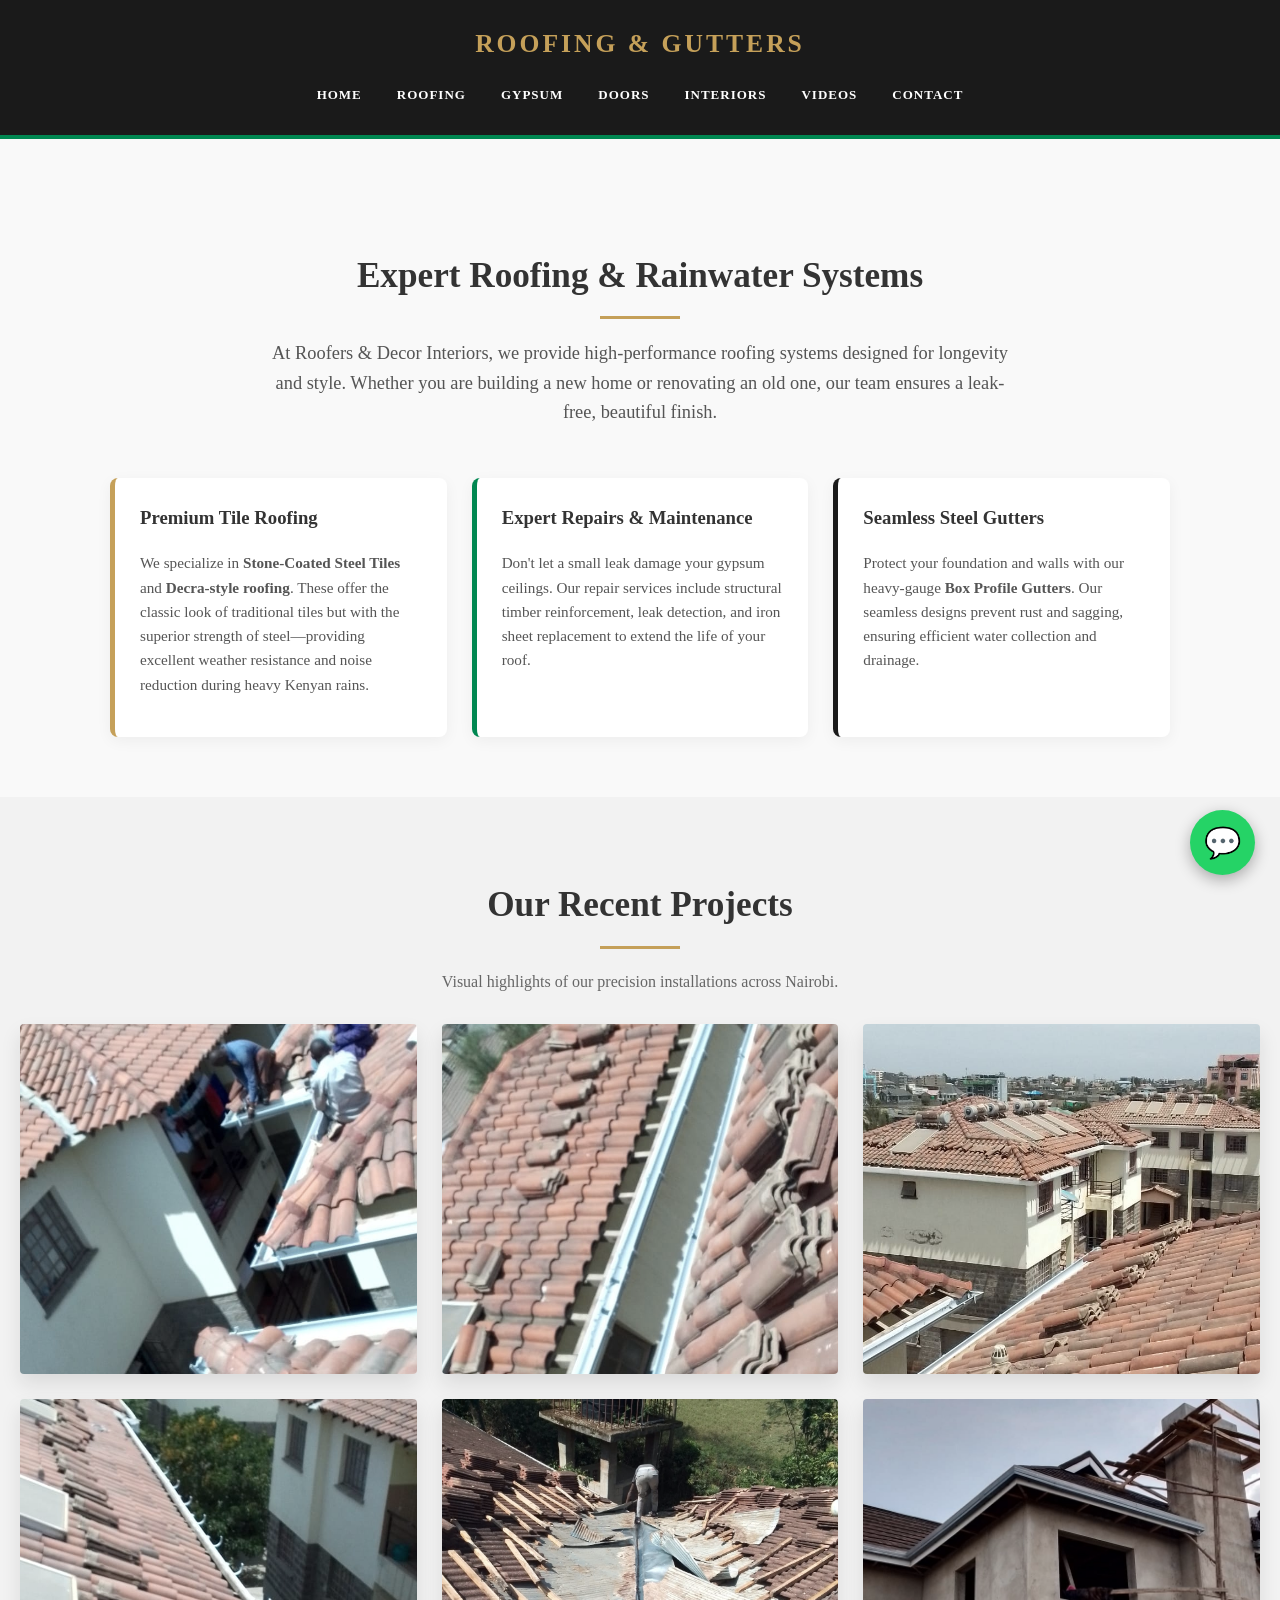
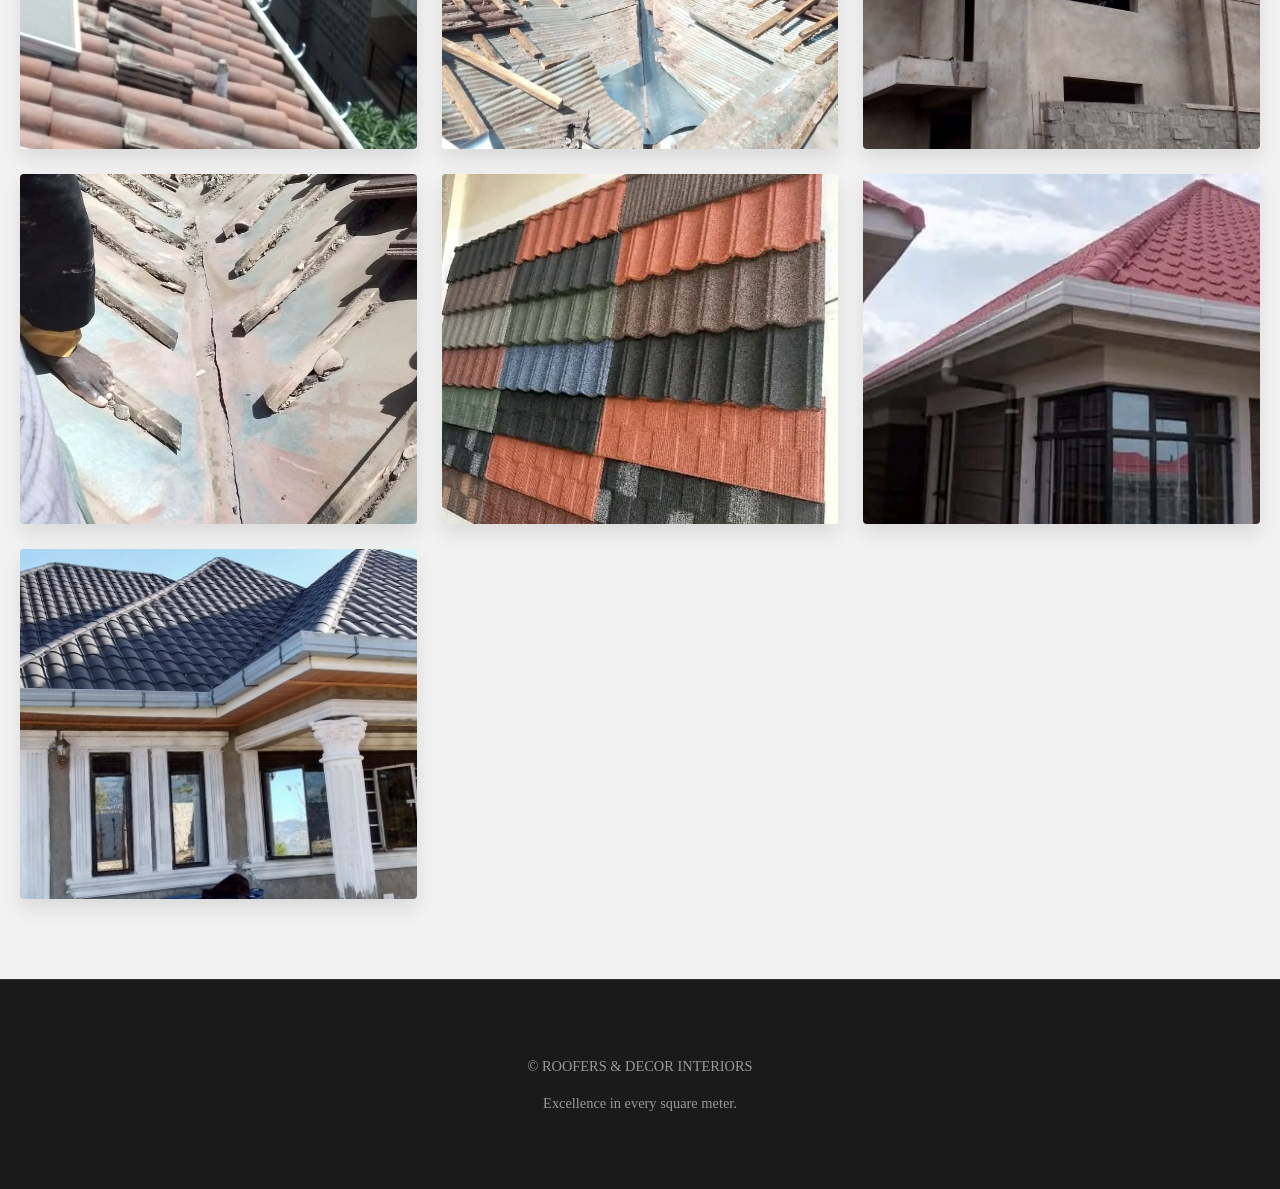
<file: roofing.html>
<!DOCTYPE html>
<html lang="en">
<head>
    <meta charset="UTF-8">
    <meta name="viewport" content="width=device-width, initial-scale=1.0">
    <title>Premium Roofing Solutions & Steel Gutters | Roofers & Decor Interiors</title>
    <link rel="stylesheet" href="style.css">
</head>
<body>

<header>
    <h1>ROOFING & GUTTERS</h1>
    <nav>
        <a href="index.html">Home</a>
        <a href="roofing.html">Roofing</a>
        <a href="gypsum.html">Gypsum</a>
        <a href="doors.html">Doors</a>
        <a href="interiors.html">Interiors</a>
        <a href="gallery.html">Videos</a>
        <a href="contact.html">Contact</a>
    </nav>
</header>

<div class="section" style="padding-bottom: 20px;">
    <h2>Expert Roofing & Rainwater Systems</h2>
    <p class="intro-text">
        At Roofers & Decor Interiors, we provide high-performance roofing systems designed for longevity and style. Whether you are building a new home or renovating an old one, our team ensures a leak-free, beautiful finish.
    </p>

    <div class="grid" style="margin-bottom: 40px;">
        <div style="background: #fff; padding: 25px; border-radius: 8px; box-shadow: 0 4px 15px rgba(0,0,0,0.05); border-left: 5px solid #c5a059;">
            <h3 style="margin-top:0;">Premium Tile Roofing</h3>
            <p style="font-size: 0.95rem; color: #555;">
                We specialize in <strong>Stone-Coated Steel Tiles</strong> and <strong>Decra-style roofing</strong>. These offer the classic look of traditional tiles but with the superior strength of steel—providing excellent weather resistance and noise reduction during heavy Kenyan rains.
            </p>
        </div>

        <div style="background: #fff; padding: 25px; border-radius: 8px; box-shadow: 0 4px 15px rgba(0,0,0,0.05); border-left: 5px solid #008751;">
            <h3 style="margin-top:0;">Expert Repairs & Maintenance</h3>
            <p style="font-size: 0.95rem; color: #555;">
                Don't let a small leak damage your gypsum ceilings. Our repair services include structural timber reinforcement, leak detection, and iron sheet replacement to extend the life of your roof.
            </p>
        </div>

        <div style="background: #fff; padding: 25px; border-radius: 8px; box-shadow: 0 4px 15px rgba(0,0,0,0.05); border-left: 5px solid #1a1a1a;">
            <h3 style="margin-top:0;">Seamless Steel Gutters</h3>
            <p style="font-size: 0.95rem; color: #555;">
                Protect your foundation and walls with our heavy-gauge <strong>Box Profile Gutters</strong>. Our seamless designs prevent rust and sagging, ensuring efficient water collection and drainage.
            </p>
        </div>
    </div>
</div>

<div class="section" style="background: #f2f2f2; width: 100%; max-width: 100%;">
    <h2 style="margin-top: 0;">Our Recent Projects</h2>
    <p style="text-align:center; color: #666; margin-bottom: 30px;">Visual highlights of our precision installations across Nairobi.</p>
    
    <div class="grid">
        <img src="s/s-1.jpeg" alt="Roofing Project 1">
        <img src="s/s-2.jpeg" alt="Roofing Project 2">
        <img src="s/s-3.jpeg" alt="Roofing Project 3">
        <img src="s/s-4.jpeg" alt="Roofing Project 4">
        <img src="s/s-5.jpeg" alt="Roofing Project 5">
        <img src="s/s-6.jpeg" alt="Roofing Project 6">
        <img src="s/s-7.jpeg" alt="Roofing Project 7">
        <img src="s/s-8.jpeg" alt="Roofing Project 8">
        <img src="s/s-9.jpeg" alt="Roofing Project 9">
        <img src="s/s-10.jpeg" alt="Roofing Project 10">
    </div>
</div>

<footer>
    <p>© ROOFERS & DECOR INTERIORS</p>
    <p>Excellence in every square meter.</p>
</footer>

<a class="whatsapp" href="https://wa.me/254721564217">💬</a>

</body>
</html>
</file>
<file: style.css>
/* ROOFERS & DECOR INTERIORS - MASTER STYLE
   Classic, Professional, Responsive
*/

:root {
  --dark: #1a1a1a;
  --gold: #c5a059;
  --kenyan-green: #008751;
  --light: #f9f9f9;
  --white: #ffffff;
}

* {
  box-sizing: border-box;
}

body {
  margin: 0;
  font-family: 'Garamond', 'Georgia', serif; /* Classic serif font for a premium feel */
  background: var(--light);
  color: #333;
  line-height: 1.6;
}

/* HEADER & NAVIGATION */
header {
  background: var(--dark);
  color: var(--white);
  padding: 1.5rem 1rem;
  position: sticky;
  top: 0;
  z-index: 1000;
  text-align: center;
  border-bottom: 4px solid var(--kenyan-green);
}

header h1 {
  margin: 0;
  font-size: 1.6rem;
  letter-spacing: 3px;
  text-transform: uppercase;
  color: var(--gold);
}

nav {
  margin-top: 15px;
  display: flex;
  flex-wrap: wrap;
  justify-content: center;
  gap: 15px;
}

nav a {
  color: var(--white);
  text-decoration: none;
  font-size: 13px;
  font-weight: bold;
  text-transform: uppercase;
  letter-spacing: 1px;
  padding: 5px 10px;
  transition: 0.3s ease;
}

nav a:hover {
  color: var(--gold);
}

/* HERO SECTION */
.hero {
  background: linear-gradient(rgba(0,0,0,0.6), rgba(0,0,0,0.6)), url('s/s-10.jpeg') center/cover no-repeat;
  height: 80vh;
  display: flex;
  flex-direction: column;
  align-items: center;
  justify-content: center;
  color: white;
  text-align: center;
  padding: 20px;
}

.hero h2 {
  font-size: 2.5rem;
  max-width: 800px;
  margin-bottom: 10px;
  line-height: 1.2;
}

.hero p {
  font-size: 1.2rem;
  color: var(--gold);
  letter-spacing: 2px;
}

/* SECTIONS */
.section {
  padding: 80px 20px;
  max-width: 1100px;
  margin: auto;
}

.section h2 {
  text-align: center;
  font-size: 2.2rem;
  margin-bottom: 20px;
  position: relative;
  padding-bottom: 15px;
}

.section h2::after {
  content: '';
  position: absolute;
  bottom: 0;
  left: 50%;
  transform: translateX(-50%);
  width: 80px;
  height: 3px;
  background: var(--gold);
}

.intro-text {
  text-align: center;
  max-width: 750px;
  margin: 0 auto 50px;
  font-size: 1.15rem;
  color: #555;
}

/* THE GRID */
.grid {
  display: grid;
  grid-template-columns: repeat(auto-fit, minmax(300px, 1fr));
  gap: 25px;
}

.grid img {
  width: 100%;
  height: 350px;
  object-fit: cover;
  border-radius: 4px;
  box-shadow: 0 10px 20px rgba(0,0,0,0.1);
  transition: 0.4s ease;
  filter: grayscale(20%);
}

.grid img:hover {
  transform: scale(1.03);
  filter: grayscale(0%);
}

/* FOOTER */
footer {
  background: var(--dark);
  color: #999;
  text-align: center;
  padding: 60px 20px;
  font-size: 0.9rem;
  border-top: 1px solid #333;
}

/* MOBILE RESPONSIVENESS */
@media (max-width: 768px) {
  header h1 { font-size: 1.2rem; }
  .hero h2 { font-size: 1.8rem; }
  .grid { grid-template-columns: 1fr; } /* Stacks images for easy scrolling on phones */
  .section { padding: 50px 15px; }
}

/* WHATSAPP */
.whatsapp {
  position: fixed;
  bottom: 25px;
  right: 25px;
  background: #25D366;
  color: white;
  width: 65px;
  height: 65px;
  border-radius: 50%;
  display: flex;
  align-items: center;
  justify-content: center;
  font-size: 30px;
  text-decoration: none;
  box-shadow: 0 5px 15px rgba(0,0,0,0.3);
  z-index: 9999;
}
</file>
